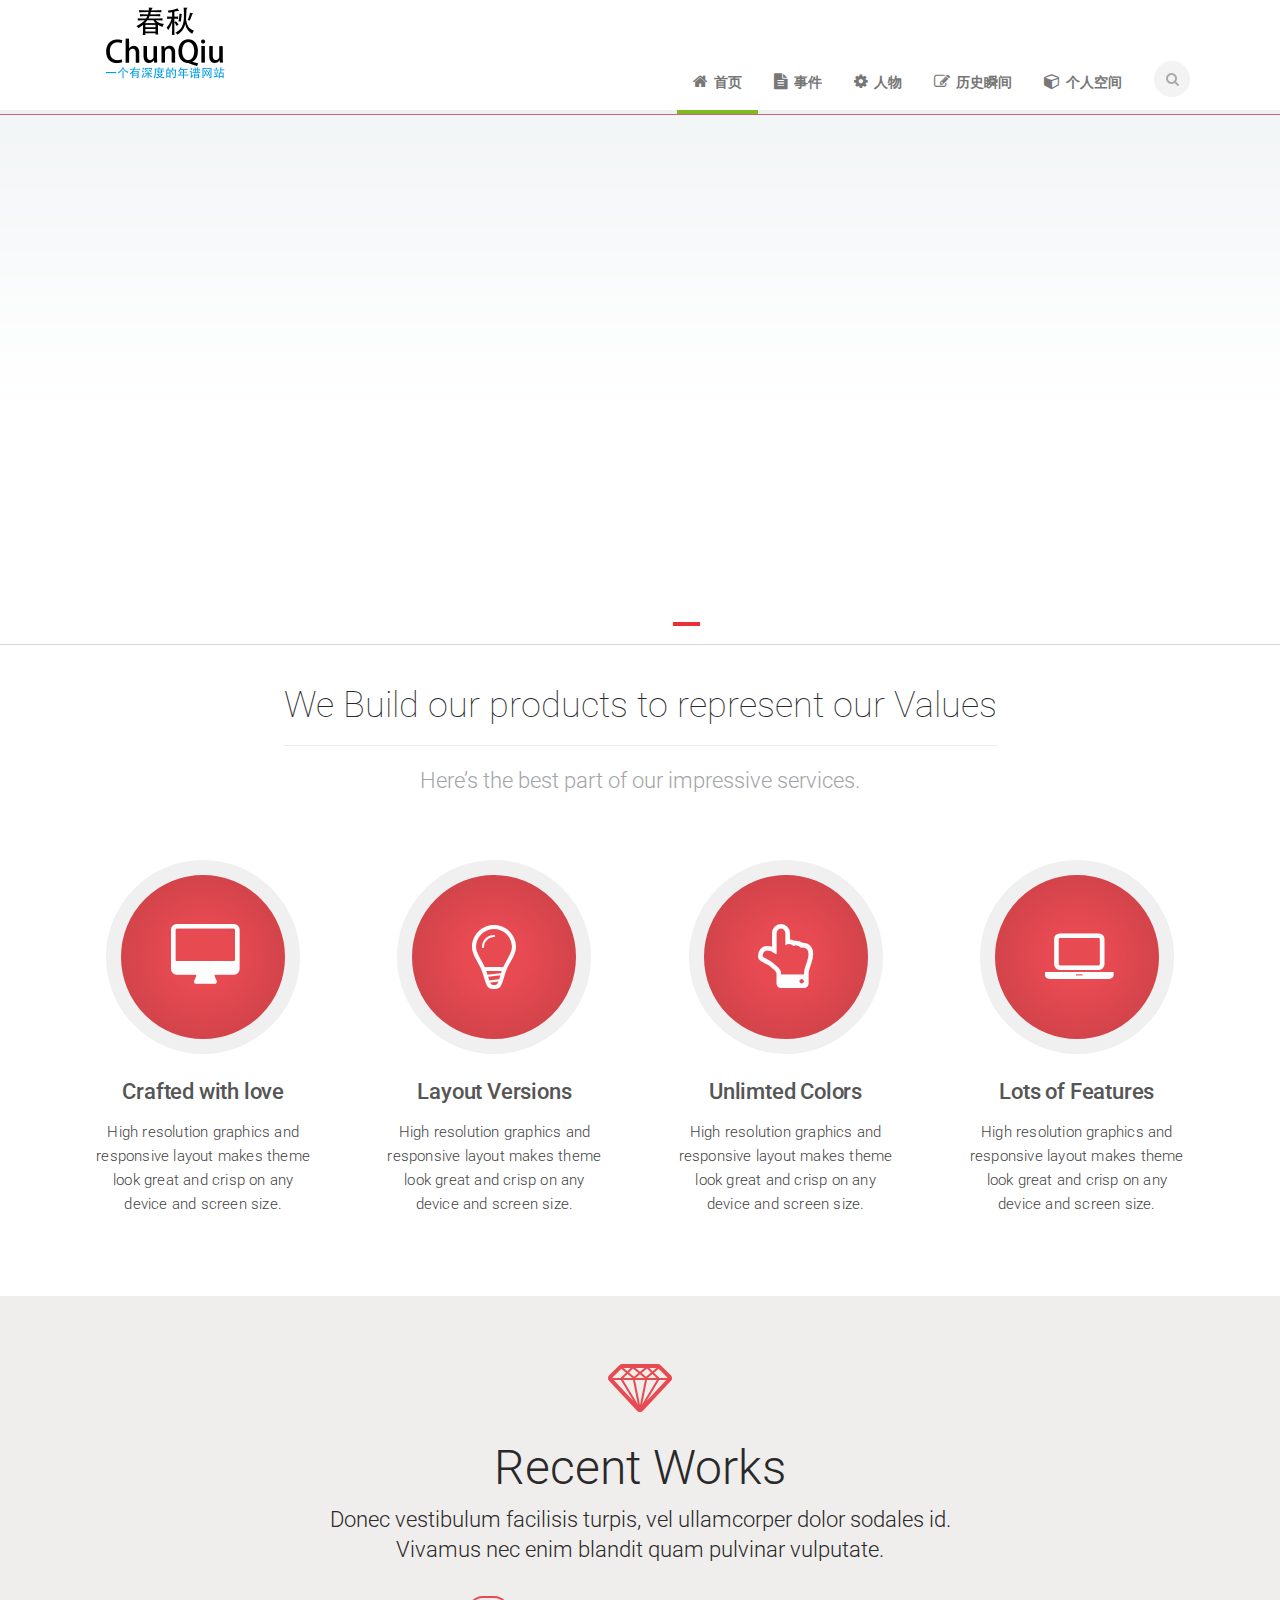
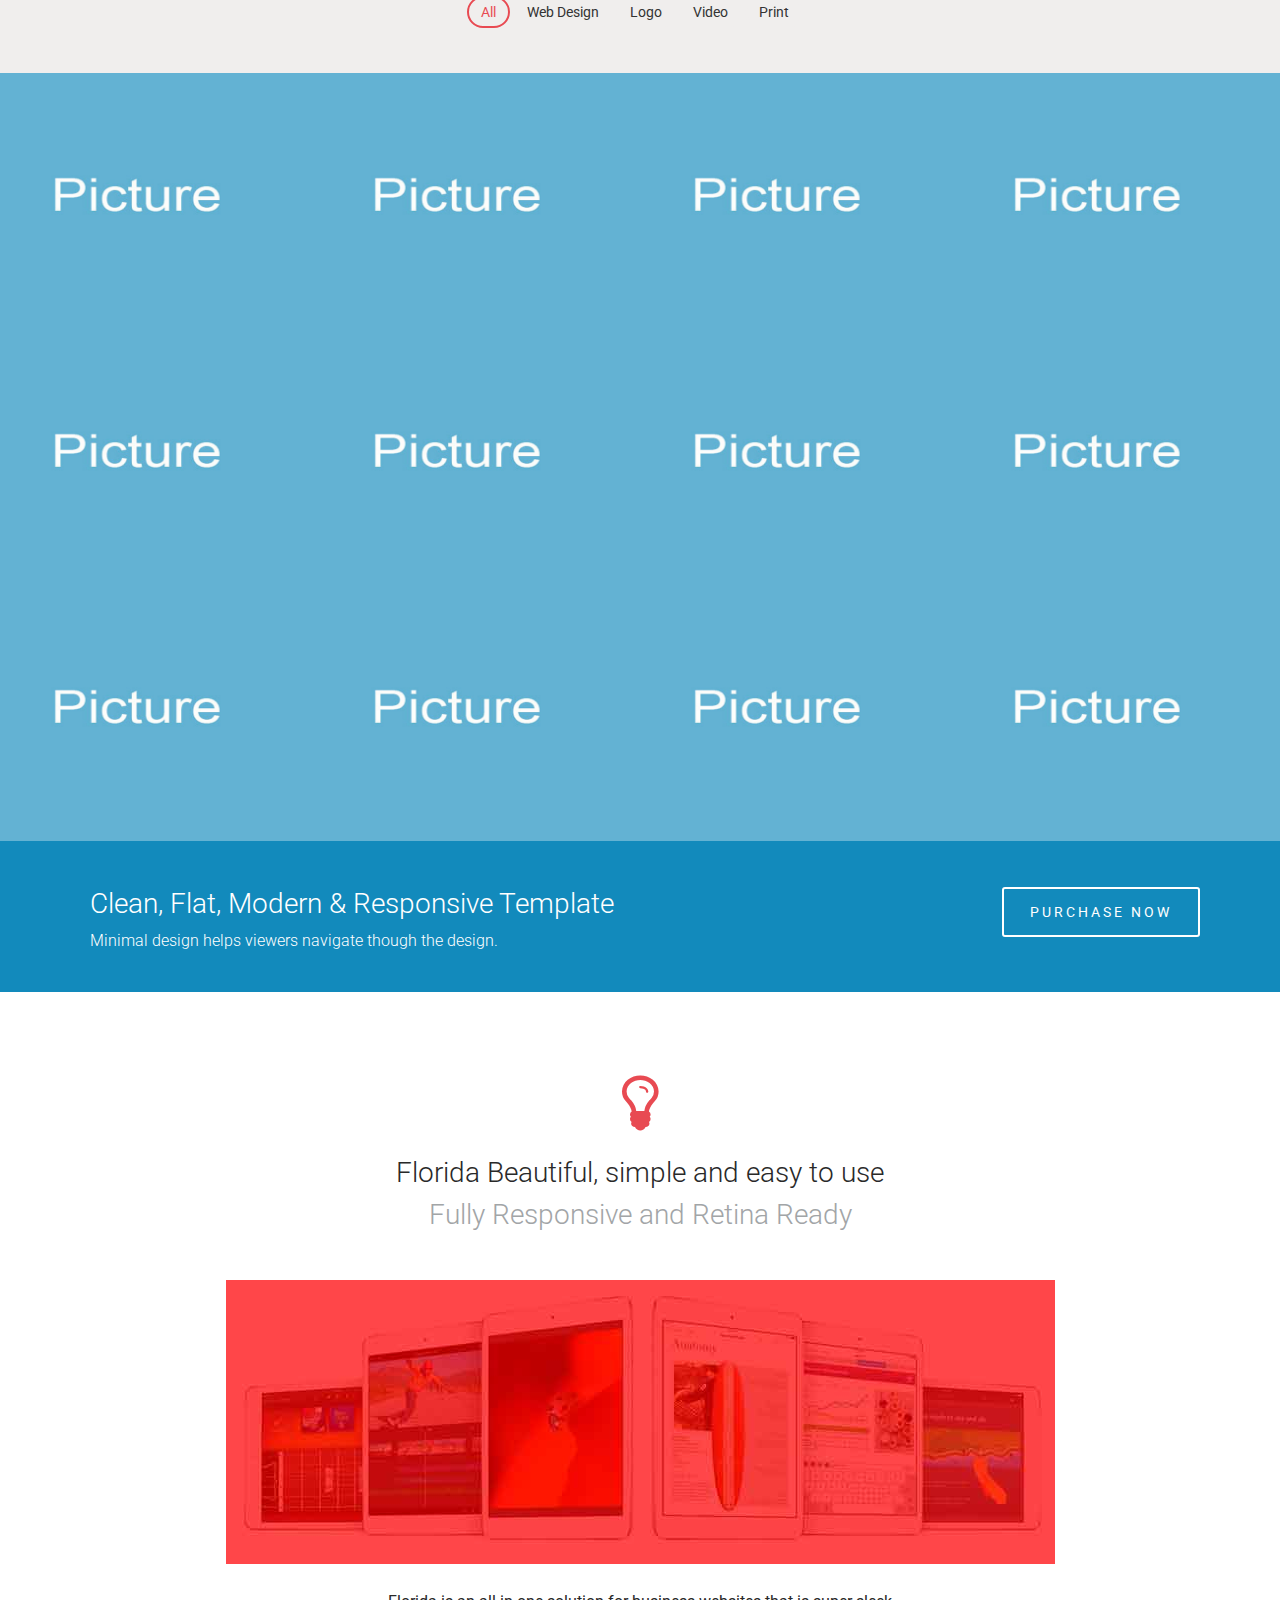
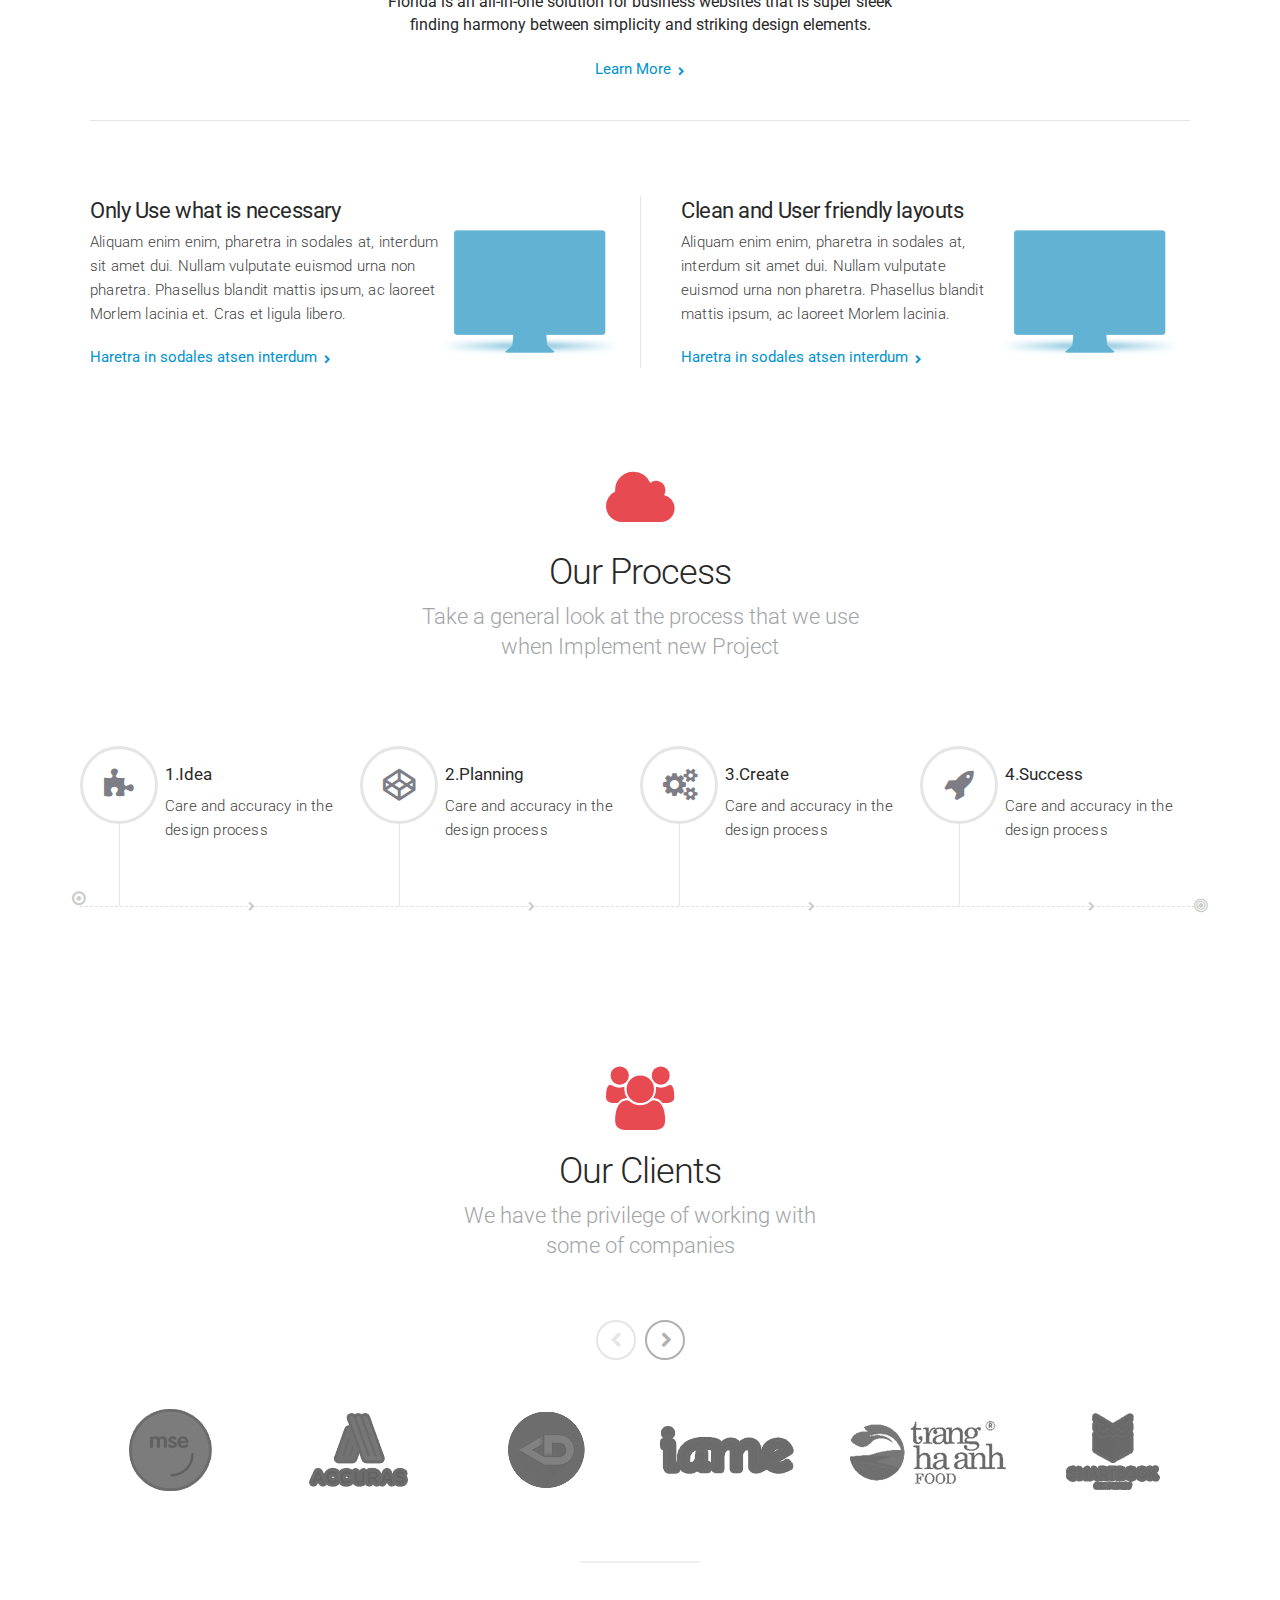
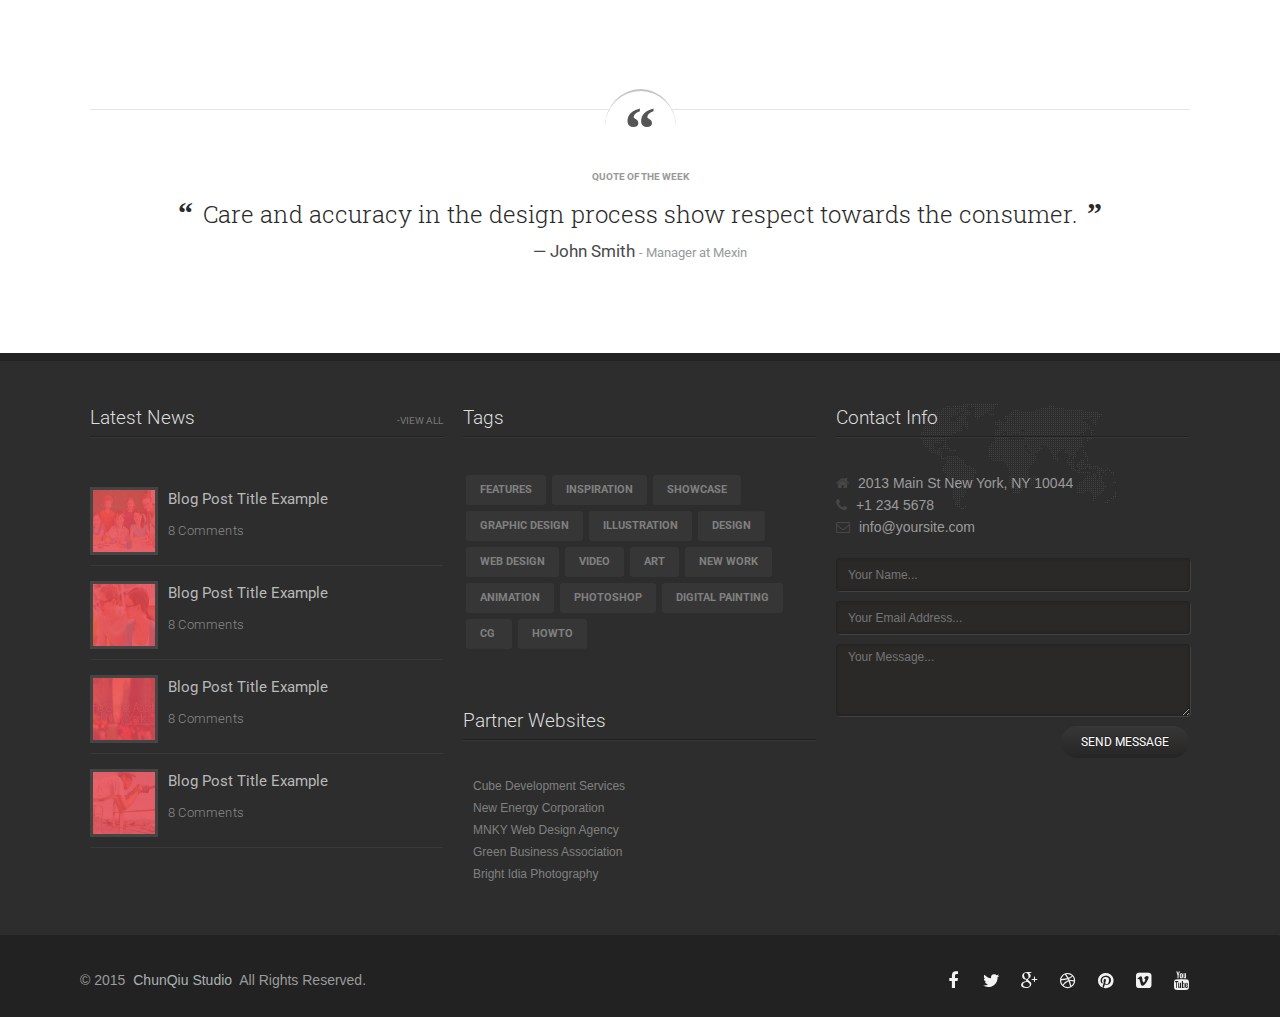
<file: index.html>
<!DOCTYPE html>
<!--[if (gte IE 9)|!(IE)]><!--><html lang="en"> <!--<![endif]-->
<head>

	<!-- Basic Page Needs
  ================================================== -->
	<meta charset="utf-8">
	<title>春秋</title>
	<meta name="description" content="">
	<meta name="author" content="">

	<!-- Mobile Specific Metas
  ================================================== -->
	<meta name="viewport" content="width=device-width, initial-scale=1, maximum-scale=1">

	<!-- CSS
  ================================================== -->
	<link rel="stylesheet" href="css/style.css" type="text/css"  media="all">
	<link href="http://fonts.googleapis.com/css?family=Roboto:100,300,400,500,700|Roboto+Slab:300,400" rel="stylesheet" type="text/css">


	<!-- JS
  ================================================== -->
   <script type="text/javascript" src="js/jquery.min.js" ></script>
	<!--[if lt IE 9]>
	<script src="js/modernizr.custom.11889.js" type="text/javascript"></script>
	<![endif]-->
	<!-- HTML5 Shiv events (end)-->
   	
	
	
	<!-- Favicons
  ================================================== -->
	<link rel="shortcut icon" href="images/favicon.ico">

    </head>
<body>

	<!-- Primary Page Layout
	================================================== -->

		<div id="wrap" class="colorskin-0">
		<div id="sticker">
				<header id="header">
			
			<div  class="container">
				<div class="four columns">
				<div class="logo"><a href="index.html"><img src="images/logo.png" width="150" id="img-logo" alt="logo"></a></div>
				</div>

<!-- Navigation starts
  ================================================== -->
<nav id="nav-wrap" class="nav-wrap1 twelve columns">
	<div id="search-form">
					<form action="#" method="get">
						<input type="text" class="search-text-box" id="search-box">
					</form>
				</div>
        <ul id="nav">
          <li class="current"><a href="index.html"><i class="fa-home"></i>首页</a>
            <ul>
              <li class="current"><a href="index.html">Home 1 -  Index</a></li>
              <li><a href="home2.html">Home 2 - Classic</a></li>
              <li><a href="home3.html">Home 3 - Parallax</a></li>
			  <li><a href="home4.html">Home 4 - Video-bg</a></li>
              <li class="submenu"><a href="#">Headers</a>
                <ul>
                  <li><a href="topbar.html">Header + Topbar</a></li>
				  <li><a href="header2.html">Header 2</a></li>
                  <li><a href="header3.html">Header 3</a></li>
                  <li><a href="header4.html">Header 4</a></li>
                  <li><a href="header5.html">Header 5</a></li>
				  <li><a href="header6-menu-icon.html">Header 6 - Menu Icon</a></li>
				  <li><a href="header7.html">Header 7</a></li>
                </ul>
              </li>
            </ul>
          </li>
          <li><a  href="#"><i class="fa-file-text"></i>事件</a>
            <ul>
              <li><a href="services.html">Services</a></li>
              <li><a href="about.html">About us</a></li>
			  <li><a href="about-extended.html">About us - Extended</a></li>
			  <li><a href="about-me.html">About me</a></li>
			  <li><a href="process.html">Process</a></li>
              <li><a href="ourteam.html">Our team</a></li>
              <li><a href="sidebar-right.html">Right Side-Bar</a></li>
              <li><a href="sidebar-left.html">Left Side-Bar</a></li>
              <li><a href="faq.html">FAQ</a></li>
              <li><a href="contact.html">Contact</a></li>
              <li><a href="404.html">404 Not Found</a></li>
            </ul>
          </li>
          <li><a href="#"><i class="fa-gear"></i>人物</a>
            <ul>
              <li class="submenu"><a href="#">Shop</a>
                <ul>
                  <li><a href="shop.html">Shop 1</a></li>
                  <li><a href="shop2.html">Shop 2</a></li>
                  <li><a href="product-item.html">Product</a></li>
                </ul>
              </li>
			  <li><a href="elements.html">Elements</a></li>
              <li><a href="icon-boxes.html">Icons Boxes</a></li>
			  <li><a href="icons.html">Icons</a></li>
              <li><a href="pricing.html">Pricing Tables</a></li>
			  <li><a href="gallery.html">Image Gallery</a></li>
              <li><a href="columns.html">Columns</a></li>
              <li><a href="timeline1.html">Timeline</a></li>
              <li><a href="left-nav-page.html">Left Navigation</a></li>
              <li class="submenu"><a href="#">Sub Menu</a>
                <ul>
                  <li><a href="#">Menu Item 01</a></li>
                  <li><a href="#">Menu Item 02</a></li>
                  <li><a href="#">Menu Item 03</a></li>
                </ul>
              </li>
            </ul>
          </li>
          <li><a  href="Timeline1.html"><i class="fa-edit"></i>历史瞬间</a>
            <ul>
              <li><a href="blog.html">Blog 1</a></li>
              <li><a href="blog-leftsidebar.html">Blog 1 - Left Sidebar</a></li>
              <li><a href="blog2.html">Blog 2</a></li>
              <li><a href="blog2-leftsidebar.html">Blog 2 - Left Sidebar</a></li>
              <li><a href="blog-bothsidebar.html">Blog - Both Sidebar</a></li>
              <li><a href="timeline1.html">Blog - Timeline</a></li>
              <li><a href="blog-single.html">Blog - Single Post</a></li>
            </ul>
          </li>
		  <li><a  href="blog.html"><i class="fa-cube"></i>个人空间</a>
					<ul class="mega">
					<div class="one_third">
						<h4 class="subtitle">Contact Form</h4>
						<form action="#" method="post" class="frmContact">
						<input name="txtName" type="text" class="txbx" value="Name" />
						<input name="txtEmail" type="text" class="txbx" value="Email" />
						<input name="txtSubject" type="text" class="txbx" value="Subject" />
						<textarea name="txtText" class="txbx era" ></textarea>
						<button name="" type="button" class="sendbtn btnSend" >Send Message</button>
	
						</form>	</div>
					<div class="one_third">
						<h4 class="subtitle">Image and Text</h4>
						<img src="images/hpic1.jpg" alt=""><br>
						<h6><strong>Phasellus bibendum</strong></h6>
						<p>In non porttitor tortor. Donec vel egestas Morlem adipiscing mauris ultricies.</p>
						</div>
					<div class="one_third">
						<h4 class="subtitle">Icon Links</h4>
						<li><a href="#"><i class="fa-dashboard"></i> Proin porta molestie</a></li>
						<li><a href="#"><i class="fa-pencil"></i> Praesent adipiscing</a></li>
						<li><a href="#"><i class="fa-cube"></i> Faucibus euismod</a></li>
						<li><a href="#"><i class="fa-desktop"></i> Integer nec ligula</a></li>
						<li><a href="#"><i class="fa-laptop"></i> Adipiscing timeline</a></li>
						<li><a href="#"><i class="fa-globe"></i> Bliquam erat Post</a></li>
						</div>
					</ul>
					</li>
        </ul>
      </nav>
      <!-- /nav-wrap -->

<!-- Navigation ends
  ================================================== -->
</div>
<div id="search-form2">
					<form action="#" method="get">
						<input type="text" class="search-text-box2">
					</form>
				</div>
</header>
</div>
<!-- end-header -->
<section id="hero" class="tbg1">
    <div id="layerslider-container-fw">
      <div id="layerslider" style="width: 100%; height: 530px; margin: 0px auto; ">
    
        <div class="ls-layer" style="slidedirection: top; slidedelay: 6000; durationin: 1500; durationout: 1500; delayout: 500;">
    
     <img src="images/slide-pics/slide1-bg.jpg" class="ls-bg" alt="">

          <h1 class="ls-s3" style="position: absolute; top:144px; left: 50%; slidedirection : right; slideoutdirection : left; durationin : 3000; durationout : 750; easingin : easeInOutQuint; easingout : easeInBack; delayin : 400;">Vivid Vision</h1>
			
          <h5 class="ls-s3 l1-s1" style="position: absolute; top:240px; left: 50%; slidedirection : bottom; slideoutdirection : left; durationin : 3000; durationout : 750; easingin : easeInOutQuint; easingout : easeInBack; delayin : 500;">Florida Template</h5>
		  <h3 class="ls-s3 l1-s1" style="position: absolute; top:270px; color:#fff; left: 50%; slidedirection : bottom; slideoutdirection : left; durationin : 3000; durationout : 750; easingin : easeInOutQuint; easingout : easeInBack; delayin : 500;">The Power Of Design</h3>
		  
		  
          <a class="button green ls-s8" href="#" style="position: absolute; top:336px; left: 50%; slidedirection : bottom; slideoutdirection : bottom; durationin : 3000; durationout : 750; easingin : easeInOutQuint; easingout : easeInOutQuint; delayin : 600;">Purchase Now</a>
		  
       </div>
       
        <div class="ls-layer" style="slidedirection: right; slidedelay: 5000; durationin: 1500; durationout: 1500;">
    
     <img src="images/slide-pics/slide2-bg.jpg" class="ls-bg" alt=""> 
     
          <h1 class="ls-s3" style="position: absolute; color:#e53f51; top:150px; font-weight:bold; left: 50%; slidedirection : right; slideoutdirection : left; durationin : 3000; durationout : 750; easingin : easeInOutQuint; easingout : easeInBack; delayin : 400;">CREATIVE DESIGN</h1>
      
          <h4 class="ls-s3 l1-s1" style="position: absolute; top:266px; left: 50%; border-color:#253042; color:#253042; font-weight:400; slidedirection : bottom; slideoutdirection : left; durationin : 3000; durationout : 750; easingin : easeInOutQuint; easingout : easeInBack; delayin : 500;">Looks beautiful on smartphones and tablets</h4>
      
      
          <a class="button red ls-s8" href="#" style="position: absolute; top:370px; left: 50%; color:#253042; border-color:#253042; slidedirection : bottom; slideoutdirection : bottom; durationin : 3000; durationout : 750; easingin : easeInOutQuint; easingout : easeInOutQuint; delayin : 600;">Purchase Now</a>       </div>
       
       
        <div class="ls-layer" style="slidedirection: right; slideoutdirection : top; slidedelay: 5000; durationin: 1500; durationout: 1500; delayout: 500;"> 
    
     <img src="images/slide-pics/slide3-bg.jpg" class="ls-bg" alt="">
     

     
               <h1 class="ls-s3" style="position: absolute; top:140px; left: 700px; color:#fff; slidedirection : top; slideoutdirection : top; durationin : 3000; durationout : 750; easingin : easeInOutQuint; easingout : easeInBack; delayin : 600;">EASY TO USE</h1>
      
          <h4 class="ls-s3 l1-s1" style="position: absolute; top:256px; left: 700px; color:#fff; border-color:#fff; font-weight:400; slidedirection : bottom; slideoutdirection : bottom; durationin : 3000; durationout : 750; easingin : easeInOutQuint; easingout : easeInBack; delayin : 700;">Every element is cohesive and intentional</h4>
     
      <a class="button green ls-s8" href="#" style="position: absolute; top:354px; left: 700px; slidedirection : bottom; slideoutdirection : bottom; durationin : 3000; durationout : 750; easingin : easeInOutQuint; easingout : easeInOutQuint; delayin : 800;">Purchase Now</a>       </div>
       
       <div class="ls-layer" style="slidedirection: top; slideoutdirection : top; slidedelay: 5000; durationin: 1500; durationout: 1500; delayout: 500;"> 
    
     <img src="images/slide-pics/slide4-bg.jpg" class="ls-bg" alt="">
     

     
               <h1 class="ls-s3" style="position: absolute; top:140px; left: 30px; color:#000;  slidedirection : top; slideoutdirection : top; durationin : 3000; durationout : 750; easingin : easeInOutQuint; easingout : easeInBack; delayin : 500;">Unique DESIGN</h1>
      
          <h4 class="ls-s3 l1-s1" style="position: absolute; top:256px; left: 30px; color:#000; border-color:#000;  slidedirection : bottom; slideoutdirection : bottom; durationin : 3000; durationout : 750; easingin : easeInOutQuint; easingout : easeInBack; delayin : 600; ">Modern, Minimal, spacious and easy to read</h4>
     
      <a class="button pink ls-s8" href="#" style="position: absolute; top:364px; left: 30px; color:#000; border-color:#000; slidedirection : bottom; slideoutdirection : bottom; durationin : 3000; durationout : 750; easingin : easeInOutQuint; easingout : easeInOutQuint; delayin : 700;">Purchase Now</a>       </div>
      </div>
    </div>
  </section><!-- end-hero-->

<section class="container first-block aligncenter" >
<hr class="vertical-space2">
<h2 class="mex-title">We Build our products to represent our Values</h2>
<h4 class="slight">Here’s the best part of our impressive services.</h4>
<hr class="vertical-space3">

		<div class="one_fourth">
	      	<article class="icon-box1"><i class="fa-desktop"></i>
	        <h5>Crafted with love</h5>
	        <p>High resolution graphics and responsive layout makes theme look great and crisp on any device and screen size.</p>
      		</article>
    	</div>
	    <div class="one_fourth">
	    	<article class="icon-box1"><i class="li_bulb"></i>
	        	<h5>Layout Versions</h5>
	        	<p>High resolution graphics and responsive layout makes theme look great and crisp on any device and screen size.</p>
	    	</article>
	    </div>
   	    <div class="one_fourth">
      		<article class="icon-box1"><i class="fa-hand-o-up"></i>
        		<h5>Unlimted Colors</h5>
        		<p>High resolution graphics and responsive layout makes theme look great and crisp on any device and screen size.</p>
      		</article>
    	</div>
		<div class="one_fourth column-last">
	      	<article class="icon-box1"><i class="fa-laptop"></i>
	        <h5>Lots of Features</h5>
	        <p>High resolution graphics and responsive layout makes theme look great and crisp on any device and screen size.</p>
      		</article>
    	</div>
		<hr class="vertical-space1">
</section>
<section class="latest-works">   	
<hr class="vertical-space1">
<div class="icon-top-title aligncenter">
<i class="li_diamond"></i>
<hr class="vertical-space1">
<h1>Recent Works</h1>
<h4>Donec vestibulum facilisis turpis, vel ullamcorper dolor sodales id.<br>
Vivamus nec enim blandit quam pulvinar vulputate.</h4>
<br>

 <nav class="primary clearfix">
      <div class="portfolioFilters">
        <a href="#" class="selected" data-filter="*">All</a>
        <a class="" href="#" data-filter=".web">Web Design</a>
        <a class="" href="#" data-filter=".logg">Logo</a>
        <a class="" href="#" data-filter=".video">Video</a>
        <a class="" href="#" data-filter=".print">Print </a>
		</div>
    </nav>


</div>
<hr class="vertical-space2">

<div class="portfolio">

  <figure class="portfolio-item  video print ">
        <div class="img-item">  <img src="images/portfo/portx4.jpg" alt="" >
		<div class="zoomex2"><h6>Spoilt for choice<br><small>29 oct 2013</small></h6><a href="images/portfo/portx4.jpg" class="prettyPhoto zoomlink1" ><i class="fa-plus"></i></a><a href="portfolio-item.html" class="zoomlink2" ><i class="fa-arrow-right"></i></a></div></div>
      </figure>
      <!-- end-portfolio-item-->
         
  <figure class="portfolio-item  web logg ">
        <div class="img-item">  <img src="images/portfo/portx1.jpg" alt="" >
		<div class="zoomex2"><h6>Spoilt for choice<br><small>29 oct 2013</small></h6><a href="images/portfo/portx1.jpg" class="prettyPhoto zoomlink1" ><i class="fa-plus"></i></a><a href="portfolio-item.html" class="zoomlink2" ><i class="fa-arrow-right"></i></a></div></div>
      </figure>
      <!-- end-portfolio-item-->
	    <figure class="portfolio-item  web logg ">
        <div class="img-item">  <img src="images/portfo/portx2.jpg" alt="" >
		<div class="zoomex2"><h6>Spoilt for choice<br><small>29 oct 2013</small></h6><a href="images/portfo/portx2.jpg" class="prettyPhoto zoomlink1" ><i class="fa-plus"></i></a><a href="portfolio-item.html" class="zoomlink2" ><i class="fa-arrow-right"></i></a></div></div>
      </figure>
      <!-- end-portfolio-item-->
	    <figure class="portfolio-item  print video ">
        <div class="img-item">  <img src="images/portfo/portx3.jpg" alt="" >
		<div class="zoomex2"><h6>Spoilt for choice<br><small>29 oct 2013</small></h6><a href="images/portfo/portx3.jpg" class="prettyPhoto zoomlink1" ><i class="fa-plus"></i></a><a href="portfolio-item.html" class="zoomlink2" ><i class="fa-arrow-right"></i></a></div></div>
      </figure>
      <!-- end-portfolio-item-->
	    <figure class="portfolio-item  logg print ">
        <div class="img-item">  <img src="images/portfo/portx5.jpg" alt="" >
		<div class="zoomex2"><h6>Spoilt for choice<br><small>29 oct 2013</small></h6><a href="images/portfo/portx5.jpg" class="prettyPhoto zoomlink1" ><i class="fa-plus"></i></a><a href="portfolio-item.html" class="zoomlink2" ><i class="fa-arrow-right"></i></a></div></div>
      </figure>
      <!-- end-portfolio-item-->
	    <figure class="portfolio-item  video web ">
        <div class="img-item">  <img src="images/portfo/portx13.jpg" alt="" >
		<div class="zoomex2"><h6>Spoilt for choice<br><small>29 oct 2013</small></h6><a href="images/portfo/portx13.jpg" class="prettyPhoto zoomlink1" ><i class="fa-plus"></i></a><a href="portfolio-item.html" class="zoomlink2" ><i class="fa-arrow-right"></i></a></div></div>
      </figure>
      <!-- end-portfolio-item-->
	    <figure class="portfolio-item  logg print ">
        <div class="img-item">  <img src="images/portfo/portx7.jpg" alt="" >
		<div class="zoomex2"><h6>Spoilt for choice<br><small>29 oct 2013</small></h6><a href="images/portfo/portx7.jpg" class="prettyPhoto zoomlink1" ><i class="fa-plus"></i></a><a href="portfolio-item.html" class="zoomlink2" ><i class="fa-arrow-right"></i></a></div></div>
      </figure>
      <!-- end-portfolio-item-->
         
  <figure class="portfolio-item  web ">
        <div class="img-item">  <img src="images/portfo/portx8.jpg" alt="" >
		<div class="zoomex2"><h6>Spoilt for choice<br><small>29 oct 2013</small></h6><a href="images/portfo/portx8.jpg" class="prettyPhoto zoomlink1" ><i class="fa-plus"></i></a><a href="portfolio-item.html" class="zoomlink2" ><i class="fa-arrow-right"></i></a></div></div>
      </figure>
      <!-- end-portfolio-item-->
	    <figure class="portfolio-item logg ">
        <div class="img-item">  <img src="images/portfo/portx9.jpg" alt="" >
		<div class="zoomex2"><h6>Spoilt for choice<br><small>29 oct 2013</small></h6><a href="images/portfo/portx9.jpg" class="prettyPhoto zoomlink1" ><i class="fa-plus"></i></a><a href="portfolio-item.html" class="zoomlink2" ><i class="fa-arrow-right"></i></a></div></div>
      </figure>
      <!-- end-portfolio-item-->
	    <figure class="portfolio-item video ">
        <div class="img-item">  <img src="images/portfo/portx10.jpg" alt="" >
		<div class="zoomex2"><h6>Spoilt for choice<br><small>29 oct 2013</small></h6><a href="images/portfo/portx10.jpg" class="prettyPhoto zoomlink1" ><i class="fa-plus"></i></a><a href="portfolio-item.html" class="zoomlink2" ><i class="fa-arrow-right"></i></a></div></div>
      </figure>
      <!-- end-portfolio-item-->
	    <figure class="portfolio-item web ">
        <div class="img-item">  <img src="images/portfo/portx11.jpg" alt="" >
		<div class="zoomex2"><h6>Spoilt for choice<br><small>29 oct 2013</small></h6><a href="images/portfo/portx11.jpg" class="prettyPhoto zoomlink1" ><i class="fa-plus"></i></a><a href="portfolio-item.html" class="zoomlink2" ><i class="fa-arrow-right"></i></a></div></div>
      </figure>
      <!-- end-portfolio-item-->
	    <figure class="portfolio-item  video">
        <div class="img-item">  <img src="images/portfo/portx12.jpg" alt="" >
		<div class="zoomex2"><h6>Spoilt for choice<br><small>29 oct 2013</small></h6><a href="images/portfo/portx12.jpg" class="prettyPhoto zoomlink1" ><i class="fa-plus"></i></a><a href="portfolio-item.html" class="zoomlink2" ><i class="fa-arrow-right"></i></a></div></div>
      </figure>
      <!-- end-portfolio-item-->
    </div>	
	<script src="isotope/isotope.js"></script>
    <script src="isotope/isotope-custom.js"></script>
    <script src="js/jquery.prettyPhoto.js" ></script>
</section>
<section class="blox dark bluebox promoblox">
<div class="container">
<div class="twelve columns"> 
<h3>Clean, Flat, Modern & Responsive Template</h3>
<h6>Minimal design helps viewers navigate though the design.</h6>
</div>
<a class="button" href="#">Purchase now</a>
</div>
</section>
<section class="container">
<div class="icon-top-title aligncenter sixteen columns">
<hr class="vertical-space4">
<i class="fa-lightbulb-o"></i>
  <hr class="vertical-space1">

<h3>Florida Beautiful, simple and easy to use</h3>
<h3 class="slight">Fully Responsive and Retina Ready</h3>
<hr class="vertical-space2">
<img src="images/ipadpic01.jpg" alt="" >
<hr class="vertical-space1">
<h6><strong>Florida is an all-in-one solution for business websites that is super sleek <br>
finding harmony between simplicity and striking design elements.</strong></h6>
 <br>
 <a class="magicmore" href="#">Learn More</a>
  <hr class="vertical-space2">
</div>

    <hr>
	  <hr class="vertical-space2">
    <article class="eight columns">
      <div class="pad-r10">
        <h4><strong>Only Use what is necessary</strong></h4>
        <img src="images/promo-pic01.png" class="alignright" alt="">
        <p>Aliquam enim enim, pharetra in sodales at, interdum sit amet dui. Nullam vulputate euismod urna non pharetra. Phasellus blandit mattis ipsum, ac laoreet Morlem lacinia et. Cras et ligula libero. </p>
        <a href="#" class="magicmore">Haretra in sodales atsen interdum</a> </div>
    </article>
    <article class="eight columns alpha omega">
      <div class="brdr-l1 pad-l40">
        <h4><strong>Clean and User friendly layouts</strong></h4>
        <img src="images/promo-pic02.png" class="alignright" alt="">
        <p>Aliquam enim enim, pharetra in sodales at, interdum sit amet dui. Nullam vulputate euismod urna non pharetra. Phasellus blandit mattis ipsum, ac laoreet Morlem lacinia.</p>
        <a href="#" class="magicmore">Haretra in sodales atsen interdum</a> </div>
    </article>
	<!-- /end-two columns -->
    <hr class="vertical-space3">
</section>
<section class="our-process-wrap container">
	<div class="icon-top-title aligncenter">
<hr class="vertical-space2">
<i class="fa-cloud"></i>
  <hr class="vertical-space1">

<h2>Our Process</h2>
<h4 class="slight">Take a general look at the process that we use<br>
 when Implement new Project</h4>
<hr class="vertical-space4">
</div>
<div class="our-process proc4level">
<div class="our-process-item">
<i class="fa-puzzle-piece"></i>
<div class="our-process-content">
<h5>1.Idea</h5>
<p>Care and accuracy in the design process</p>
</div>
</div>

<div class="our-process-item">
<i class="fa-codepen"></i>
<div class="our-process-content">
<h5>2.Planning</h5>
<p>Care and accuracy in the design process </p>
</div>
</div>

<div class="our-process-item">
<i class="fa-cogs"></i>
<div class="our-process-content">
<h5>3.Create</h5>
<p>Care and accuracy in the design process</p>
</div>
</div>

<div class="our-process-item">
<i class="fa-rocket"></i>
<div class="our-process-content">
<h5>4.Success</h5>
<p>Care and accuracy in the design process</p>
</div>
</div>
</div>

</section>

<section class="container">
<hr class="vertical-space4">
	<div class="icon-top-title aligncenter">
<hr class="vertical-space2">
<i class="fa-group"></i>
  <hr class="vertical-space1">

<h2>Our Clients</h2>
<h4 class="slight">We have the privilege of working with<br>
 some of companies</h4>
		<div class="sixteen columns our-clients-wrap">
		
	          <ul id="our-clients" class="our-clients">
	            <li><img src="images/clients/our-client1.png" alt=""></li>
	            <li><img src="images/clients/our-client2.png" alt=""></li>
	            <li><img src="images/clients/our-client3.png" alt=""></li>
	            <li><img src="images/clients/our-client4.png" alt=""></li>
	            <li><img src="images/clients/our-client5.png" alt=""></li>
	            <li><img src="images/clients/our-client6.png" alt=""></li>
	            <li><img src="images/clients/our-client4.png" alt=""></li>
	            <li><img src="images/clients/our-client3.png" alt=""></li>
	            <li><img src="images/clients/our-client1.png" alt=""></li>
	            <li><img src="images/clients/our-client5.png" alt=""></li>
	            <li><img src="images/clients/our-client2.png" alt=""></li>
	            <li><img src="images/clients/our-client6.png" alt=""></li>
	          </ul>
	    </div>  
<hr class="vertical-space4">
</div>
    <hr class="vertical-space4">
	<div class="qot-week">
	<div class="qot-pic"></div>
	<h6 class="qot-title">Quote of the week</h6>
	<blockquote><h3>Care and accuracy in the design process show respect towards the consumer.</h3>
	<cite title="">John Smith <small> - Manager at Mexin</small></cite></blockquote>

	</div>
    <hr class="vertical-space3">
	</section>
	
<footer id="footer">
    <section class="container footer-in">
	      <div class="one-third column">
        		<h5 class="subtitle">Latest News<span><a href="">-VIEW ALL</a></span></h5>        		
        		<div class="side-list">
					<ul>
					  <li>
					  <a href="#"><img src="images/blog-line1.jpg" alt=""></a>
					  <h5><a href="#">Blog Post Title Example</a></h5>
					  <p>8 Comments</p>
					  </li>
					  <li>
					  <a href="#"><img src="images/blog-line2.jpg" alt=""></a>
					  <h5><a href="#">Blog Post Title Example</a></h5>
					  <p>8 Comments</p>
					  </li>
					  <li><a href="#"><img src="images/blog-line3.jpg" alt=""></a>
					  <h5><a href="#">Blog Post Title Example</a></h5>
					  <p>8 Comments</p>
					  </li>
					  <li><a href="#"><img src="images/blog-line4.jpg" alt=""></a>
					  <h5><a href="#">Blog Post Title Example</a></h5>
					  <p>8 Comments</p>
					  </li>
					</ul>
			  </div>
      </div>
      <!-- LATASET NEWS end- -->

      <div class="one-third column">
        <h5 class="subtitle">Tags</h5>
        <div class="tagcloud">
        	<a href="">Features</a><a href="">Inspiration</a><a href="">Showcase</a>
        	<a href="">Graphic Design</a><a href="">Illustration</a><a href="">Design</a>
        	<a href="">Web Design</a><a href="">Video</a><a href="">ART</a><a href="">New Work</a>
        	<a href="">Animation</a><a href="">Photoshop</a><a href="">Digital Painting</a>
        	<a href="">CG</a><a href="">Howto</a>
        </div>
		<br class="clear">
        <div class="partner-website">
	        <h5 class="subtitle">Partner Websites</h5>
	        <a href=""><i class="fa-arrow-right-17"></i>Cube Development Services</a>
	        <a href=""><i class="fa-arrow-right-17"></i>New Energy Corporation</a>
	        <a href=""><i class="fa-arrow-right-17"></i>MNKY Web Design Agency</a>
	        <a href=""><i class="fa-arrow-right-17"></i>Green Business Association</a>
	        <a href=""><i class="fa-arrow-right-17"></i>Bright Idia Photography</a>
        </div>
      </div>
      <!-- TAG & Partner end -->
	  
	  <div class="one-third column contact-inf">
        <h5 class="subtitle">Contact Info</h5>
     	<span><i class="fa-home"></i> 2013 Main St New York, NY 10044</span>
     	<span><i class="fa-phone"></i> +1 234 5678</span>
     	<span><i class="fa-envelope-o"></i> info@yoursite.com</span>
     	<form class="frmContact" action="#">
		   <input type="text" name="txtName" id="txtName" value="" placeholder="Your Name..."/>
		   <input type="text" name="txtEmail" id="txtEmail" value="" placeholder="Your Email Address..."/>
		  <textarea name="txtText" id="txtText" placeholder="Your Message..."></textarea>
			<button type="button" class="btnSend">SEND MESSAGE</button>
			<div class="spanMessage"></div>
		</form>
      </div>
      <!-- Contact info end -->
    </section>
    <!-- end-footer-in -->
    <section class="footbot">
	<div class="container">
      <div class="footer-navi">© 2015 <a href="">ChunQiu Studio</a> All Rights Reserved.</div>
      <div class="socailfollow">
		        	<a href="#" class="facebook"><i class="fa-facebook"></i></a>
		        	<a href="#" class="twitter"><i class="fa-twitter"></i></a>
		        	<a href="#" class="google"><i class="fa-google-plus"></i></a>
		        	<a href="#" class="dribble"><i class="fa-dribbble"></i></a>
		        	<a href="#" class="pinterest"><i class="fa-pinterest"></i></a>
		        	<a href="#" class="vimeo"><i class="fa-vimeo-square"></i></a>
		        	<a href="#" class="youtube"><i class="fa-youtube"></i></a>
        </div>
	  </div>
	  <!-- footer-navigation /end -->
    </section>
    <!-- end-footbot -->
  </footer>
<!-- end-footer -->
<span id="scroll-top"><a class="scrollup"><i class="fa-chevron-up"></i></a></span>
</div><!-- end-wrap -->

<!-- End Document
================================================== -->
<script src="js/jquery.jcarousel.min.js"></script>
<script src="layerslider/jQuery/jquery-easing-1.3.js" type="text/javascript"></script>
<script src="layerslider/js/layerslider.kreaturamedia.jquery.js" type="text/javascript"></script>
<script type="text/javascript">
$(document).ready(function(){
$('#layerslider').layerSlider({
skinsPath : 'layerslider/skins/',
skin : 'florida',
navStartStop        : false,
thumbnailNavigation : 'hover',
hoverPrevNext : true,
responsive : true,
responsiveUnder : 1200,
thumbnailNavigation : false,
sublayerContainer : 1200
});
});		
</script>
<script type="text/javascript" src="js/doubletaptogo.js" ></script>
<script defer src="js/jquery.flexslider-min.js"></script>
<script src="js/bootstrap-alert.js"></script>
<script src="js/bootstrap-dropdown.js"></script>
<script src="js/bootstrap-tab.js"></script>
<script src="js/bootstrap-tooltip.js"></script>
<script type="text/javascript" src="js/florida-custom.js" ></script>
<script src="js/jquery.prettyPhoto.js" ></script>
<script type="text/javascript" src="js/jquery.sticky.js"></script>
<script type="text/javascript" src="js/jquery.easy-pie-chart.js"></script>

</body>
</html>
</file>
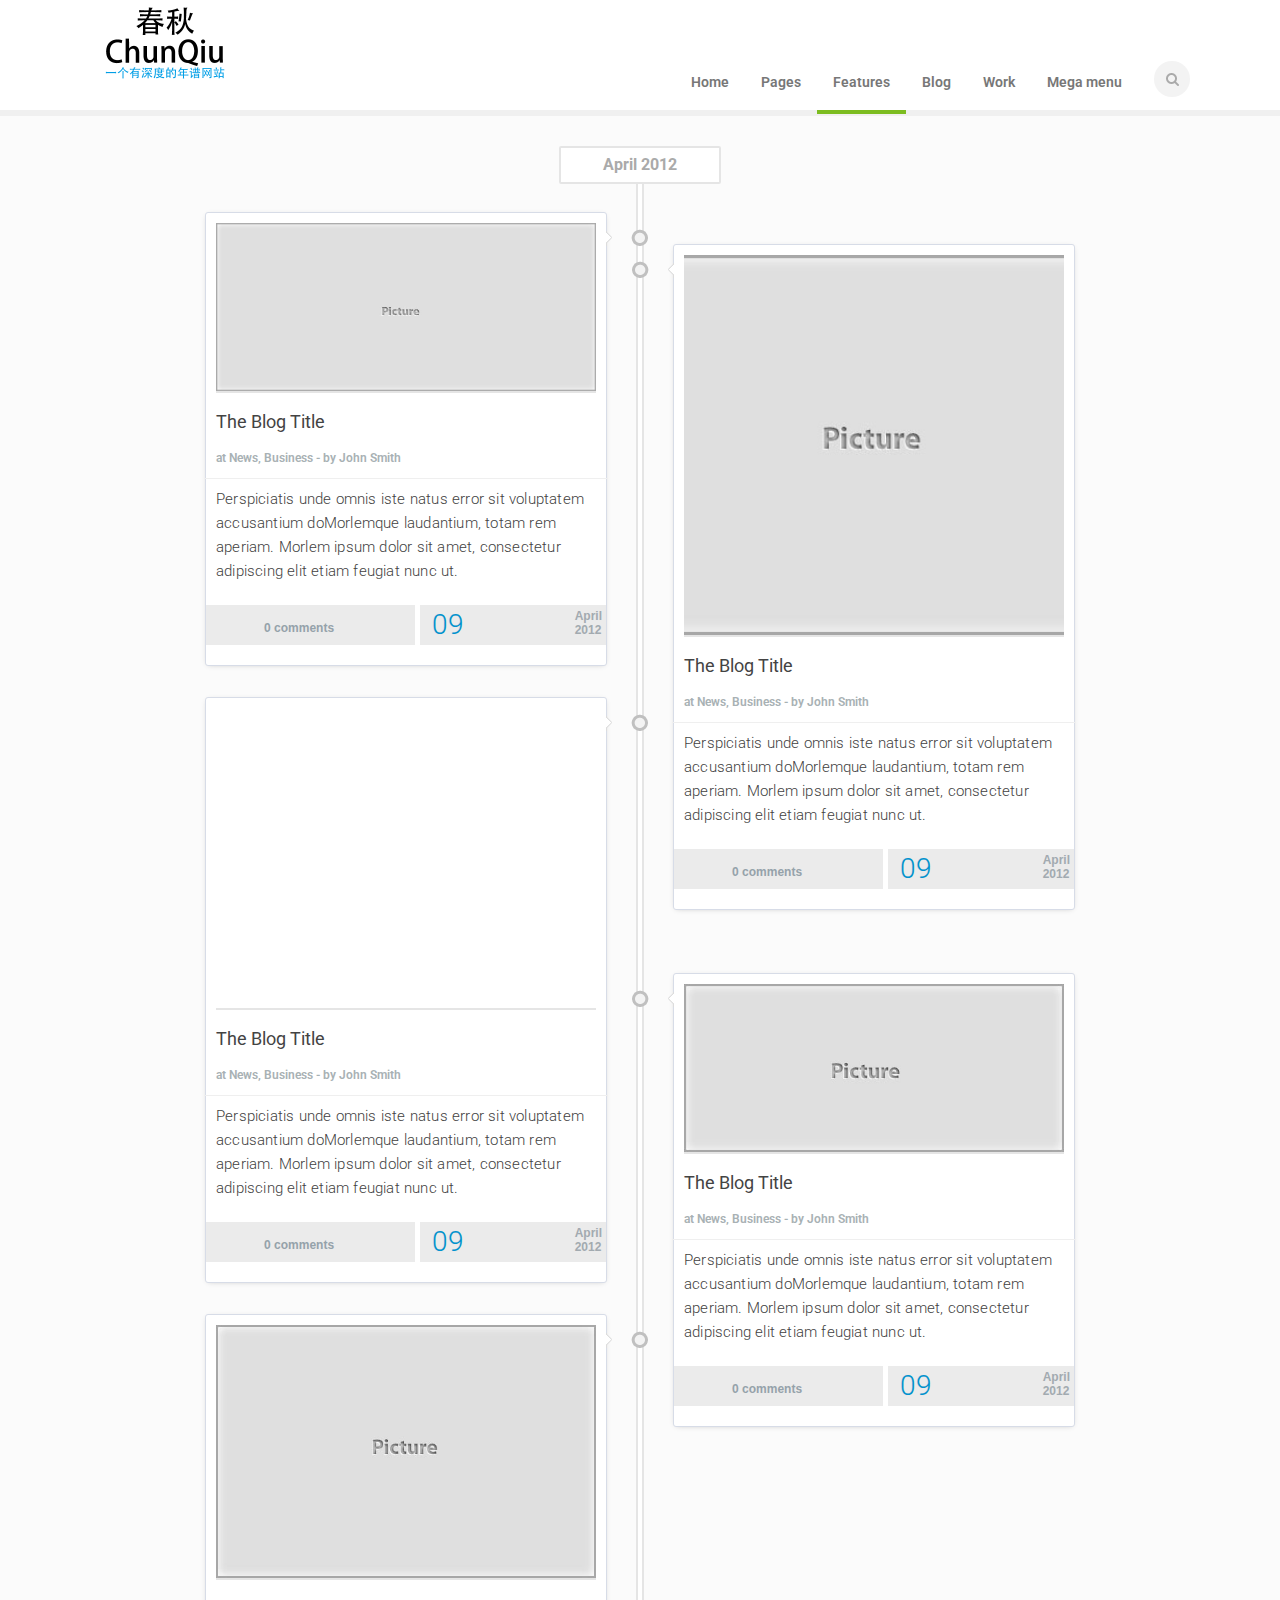
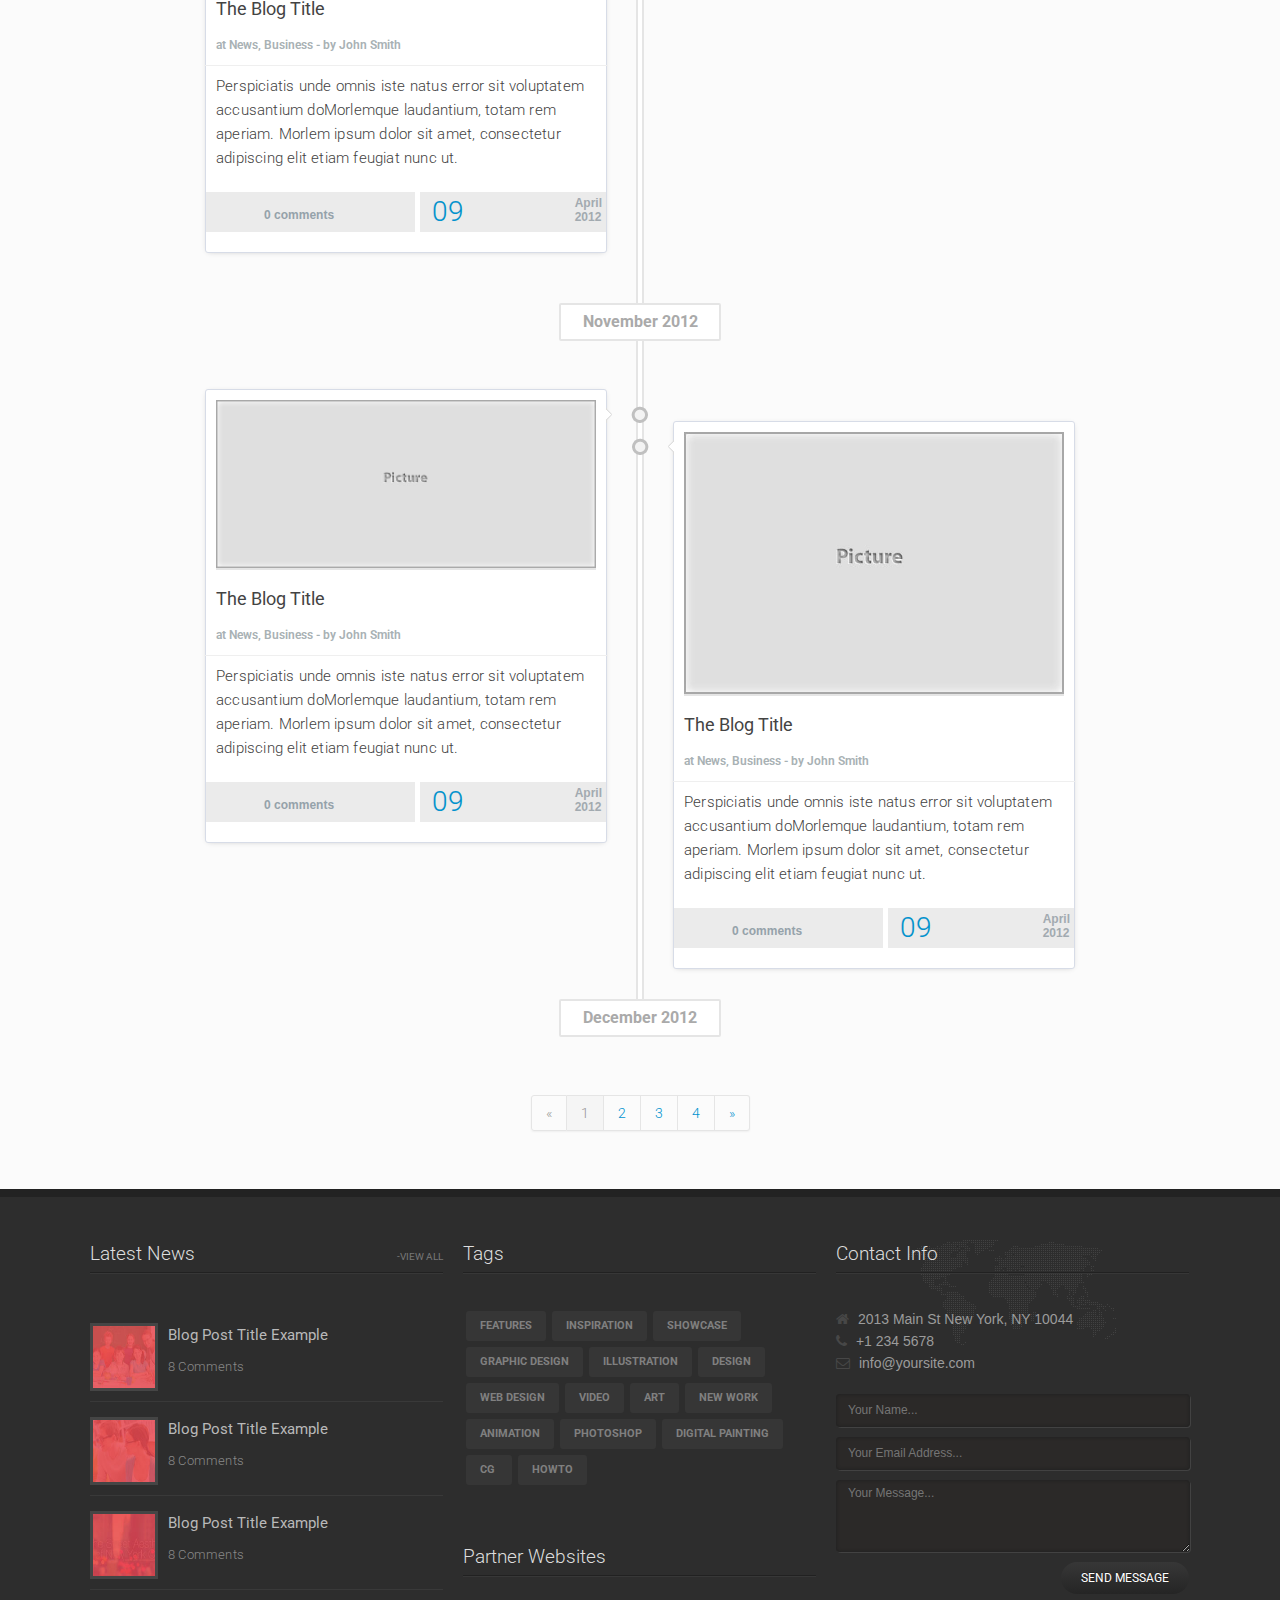
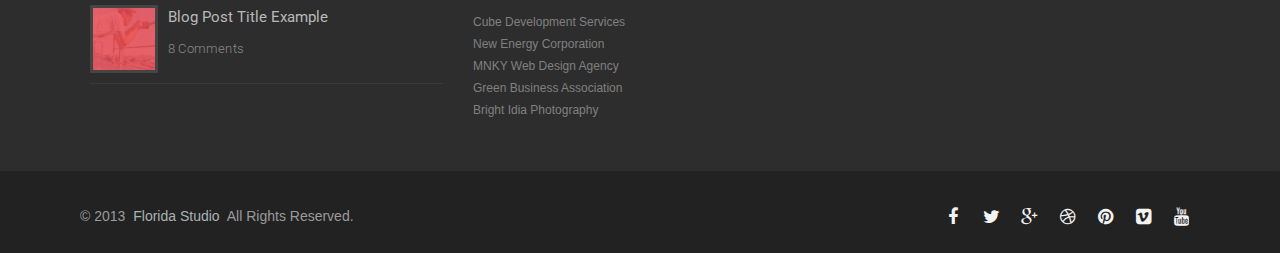
<file: timeline1.html>
<!DOCTYPE html>
<!--[if (gte IE 9)|!(IE)]><!--><html lang="en"> <!--<![endif]-->
<head>

	<!-- Basic Page Needs
  ================================================== -->
	<meta charset="utf-8">
	<title>Florida</title>
	<meta name="description" content="">
	<meta name="author" content="">

	<!-- Mobile Specific Metas
  ================================================== -->
	<meta name="viewport" content="width=device-width, initial-scale=1, maximum-scale=1">

	<!-- CSS
  ================================================== -->
	<link rel="stylesheet" href="css/style.css" type="text/css"  media="all">
	<link href="http://fonts.googleapis.com/css?family=Roboto:100,300,400,500,700|Roboto+Slab:300,400" rel="stylesheet" type="text/css">


	<!-- JS
  ================================================== -->
   <script type="text/javascript" src="js/jquery.min.js" ></script>
	<!--[if lt IE 9]>
	<script src="js/modernizr.custom.11889.js" type="text/javascript"></script>
	<![endif]-->
	<!-- HTML5 Shiv events (end)-->
      	
	
	
	<!-- Favicons
  ================================================== -->
	<link rel="shortcut icon" href="images/favicon.ico">

    </head>
<body>

	<!-- Primary Page Layout
	================================================== -->

		<div id="wrap" class="colorskin-0">
		<div id="sticker">
				<header id="header">
			
			<div  class="container">
				<div class="four columns">
				<div class="logo"><a href="index.html"><img src="images/logo.png" width="150" id="img-logo" alt="logo"></a></div>
				</div>

<!-- Navigation starts
  ================================================== -->
<nav id="nav-wrap" class="nav-wrap1 twelve columns">
	<div id="search-form">
					<form action="#" method="get">
						<input type="text" class="search-text-box" id="search-box">
					</form>
				</div>
        <ul id="nav">
          <li><a href="index.html">Home</a>
            <ul>
              <li><a href="index.html">Home 1 -  Index</a></li>
              <li><a href="home2.html">Home 2 - Classic</a></li>
              <li><a href="home3.html">Home 3 - Parallax</a></li>
			  <li><a href="home4.html">Home 4 - Video-bg</a></li>
              <li class="submenu"><a href="#">Headers</a>
                <ul>
                  <li><a href="topbar.html">Header + Topbar</a></li>
				  <li><a href="header2.html">Header 2</a></li>
                  <li><a href="header3.html">Header 3</a></li>
                  <li><a href="header4.html">Header 4</a></li>
                  <li><a href="header5.html">Header 5</a></li>
				  <li><a href="header6-menu-icon.html">Header 6 - Menu Icon</a></li>
				  <li><a href="header7.html">Header 7</a></li>
                </ul>
              </li>
            </ul>
          </li>
          <li><a  href="#">Pages</a>
            <ul>
              <li><a href="services.html">Services</a></li>
              <li><a href="about.html">About us</a></li>
			  <li><a href="about-extended.html">About us - Extended</a></li>
			  <li><a href="about-me.html">About me</a></li>
			  <li><a href="process.html">Process</a></li>
              <li><a href="ourteam.html">Our team</a></li>
              <li><a href="sidebar-right.html">Right Side-Bar</a></li>
              <li><a href="sidebar-left.html">Left Side-Bar</a></li>
              <li><a href="faq.html">FAQ</a></li>
              <li><a href="contact.html">Contact</a></li>
              <li><a href="404.html">404 Not Found</a></li>
            </ul>
          </li>
          <li class="current"><a href="#">Features</a>
            <ul>
              <li class="submenu"><a href="#">Shop</a>
                <ul>
                  <li><a href="shop.html">Shop 1</a></li>
                  <li><a href="shop2.html">Shop 2</a></li>
                  <li><a href="product-item.html">Product</a></li>
                </ul>
              </li>
			  <li><a href="elements.html">Elements</a></li>
              <li><a href="icon-boxes.html">Icons Boxes</a></li>
			  <li><a href="icons.html">Icons</a></li>
              <li><a href="pricing.html">Pricing Tables</a></li>
			  <li><a href="gallery.html">Image Gallery</a></li>
              <li><a href="columns.html">Columns</a></li>
              <li class="current"><a href="timeline1.html">Timeline</a></li>
              <li><a href="left-nav-page.html">Left Navigation</a></li>
              <li class="submenu"><a href="#">Sub Menu</a>
                <ul>
                  <li><a href="#">Menu Item 01</a></li>
                  <li><a href="#">Menu Item 02</a></li>
                  <li><a href="#">Menu Item 03</a></li>
                </ul>
              </li>
            </ul>
          </li>
          <li><a  href="blog.html">Blog</a>
            <ul>
              <li><a href="blog.html">Blog 1</a></li>
              <li><a href="blog-leftsidebar.html">Blog 1 - Left Sidebar</a></li>
              <li><a href="blog2.html">Blog 2</a></li>
              <li><a href="blog2-leftsidebar.html">Blog 2 - Left Sidebar</a></li>
              <li><a href="blog-bothsidebar.html">Blog - Both Sidebar</a></li>
              <li><a href="timeline1.html">Blog - Timeline</a></li>
              <li><a href="blog-single.html">Blog - Single Post</a></li>
            </ul>
          </li>
          <li><a href="portfolio.html">Work</a>
            <ul>
              <li><a href="portfolio.html">Portfolio</a></li>
              <li><a href="portfolio-pin.html">Portfolio Pinterest</a></li>
              <li><a href="timeline2.html">Portfolio Timeline</a></li>
              <li><a href="portfolio-item.html">Portfolio Item (Single)</a></li>
            </ul>
          </li>
		  <li><a  href="blog.html">Mega menu</a>
					<ul class="mega">
					<div class="one_third">
						<h4 class="subtitle">Contact Form</h4>
						<form action="#" method="post" class="frmContact">
						<input name="txtName" type="text" class="txbx" value="Name" />
						<input name="txtEmail" type="text" class="txbx" value="Email" />
						<input name="txtSubject" type="text" class="txbx" value="Subject" />
						<textarea name="txtText" class="txbx era" ></textarea>
						<button name="" type="button" class="sendbtn btnSend" >Send Message</button>
	
						</form>	</div>
					<div class="one_third">
						<h4 class="subtitle">Image and Text</h4>
						<img src="images/hpic1.jpg" alt=""><br>
						<h6><strong>Phasellus bibendum</strong></h6>
						<p>In non porttitor tortor. Donec vel egestas Morlem adipiscing mauris ultricies.</p>
						</div>
					<div class="one_third">
						<h4 class="subtitle">Icon Links</h4>
						<li><a href="#"><i class="fa-dashboard"></i> Proin porta molestie</a></li>
						<li><a href="#"><i class="fa-pencil"></i> Praesent adipiscing</a></li>
						<li><a href="#"><i class="fa-cube"></i> Faucibus euismod</a></li>
						<li><a href="#"><i class="fa-desktop"></i> Integer nec ligula</a></li>
						<li><a href="#"><i class="fa-laptop"></i> Adipiscing timeline</a></li>
						<li><a href="#"><i class="fa-globe"></i> Bliquam erat Post</a></li>
						</div>
					</ul>
					</li>
        </ul>
      </nav>
      <!-- /nav-wrap -->

<!-- Navigation ends
  ================================================== -->
</div>
<div id="search-form2">
					<form action="#" method="get">
						<input type="text" class="search-text-box2">
					</form>
				</div>
</header>
</div>
<!-- end-header -->
  <section id="main-timeline">
    <div class="container">
      <div id="tline-content">
        <div class="tline-topdate">April 2012</div>
        <article  class="tline-box"> <span class="tline-row-l"></span> <img src="images/blog-post-pic1.jpg" alt=""><br>
          <div class="tline-ecxt">
            <h4><a href="#">The Blog Title</a></h4>
            <h6 class="blog-author">at News, Business - by John Smith</h6>
          </div>
          <p> Perspiciatis unde omnis iste natus error sit voluptatem accusantium doMorlemque laudantium, totam rem aperiam. Morlem ipsum dolor sit amet, consectetur adipiscing elit etiam feugiat nunc ut. </p>
          <div class="blog-date-sp">
            <h3>09</h3>
            <span>April<br>
            2012</span></div>
          <div class="blog-com-sp"> 0 comments</div>
        </article>
        <article  class="tline-box rgtline"> <span class="tline-row-r"></span> <img src="images/blog-post-pic1-2.jpg" alt=""> <br>
          <div class="tline-ecxt">
            <h4><a href="#">The Blog Title</a></h4>
            <h6 class="blog-author">at News, Business - by John Smith</h6>
          </div>
          <p> Perspiciatis unde omnis iste natus error sit voluptatem accusantium doMorlemque laudantium, totam rem aperiam. Morlem ipsum dolor sit amet, consectetur adipiscing elit etiam feugiat nunc ut. </p>
          <div class="blog-date-sp">
            <h3>09</h3>
            <span>April<br>
            2012</span></div>
          <div class="blog-com-sp"> 0 comments</div>
        </article>
        <article  class="tline-box"> <span class="tline-row-l"></span>
          <iframe src="http://player.vimeo.com/video/27973852?title=0&amp;byline=0&amp;portrait=0&amp;api=1&amp;player_id=iframe334" width="400" height="300" frameborder="0"></iframe>
          <br>
          <div class="tline-ecxt">
            <h4><a href="#">The Blog Title</a></h4>
            <h6 class="blog-author">at News, Business - by John Smith</h6>
          </div>
          <p> Perspiciatis unde omnis iste natus error sit voluptatem accusantium doMorlemque laudantium, totam rem aperiam. Morlem ipsum dolor sit amet, consectetur adipiscing elit etiam feugiat nunc ut. </p>
          <div class="blog-date-sp">
            <h3>09</h3>
            <span>April<br>
            2012</span></div>
          <div class="blog-com-sp"> 0 comments</div>
        </article>
        <article  class="tline-box rgtline"> <span class="tline-row-r"></span> <img src="images/blog-post-pic4.jpg" alt=""><br>
          <div class="tline-ecxt">
            <h4><a href="#">The Blog Title</a></h4>
            <h6 class="blog-author">at News, Business - by John Smith</h6>
          </div>
          <p> Perspiciatis unde omnis iste natus error sit voluptatem accusantium doMorlemque laudantium, totam rem aperiam. Morlem ipsum dolor sit amet, consectetur adipiscing elit etiam feugiat nunc ut. </p>
          <div class="blog-date-sp">
            <h3>09</h3>
            <span>April<br>
            2012</span></div>
          <div class="blog-com-sp"> 0 comments</div>
        </article>
        <article  class="tline-box"> <span class="tline-row-l"></span> <img src="images/blog-post-pic5.jpg" alt=""><br>
          <div class="tline-ecxt">
            <h4><a href="#">The Blog Title</a></h4>
            <h6 class="blog-author">at News, Business - by John Smith</h6>
          </div>
          <p> Perspiciatis unde omnis iste natus error sit voluptatem accusantium doMorlemque laudantium, totam rem aperiam. Morlem ipsum dolor sit amet, consectetur adipiscing elit etiam feugiat nunc ut. </p>
          <div class="blog-date-sp">
            <h3>09</h3>
            <span>April<br>
            2012</span></div>
          <div class="blog-com-sp"> 0 comments</div>
        </article>
        <hr class="vertical-space2">
        <div class="tline-topdate">November 2012</div>
        <hr class="vertical-space1">
        <article  class="tline-box rgtline"> <span class="tline-row-r"></span> <img src="images/blog-post-pic6.jpg" alt=""><br>
          <div class="tline-ecxt">
            <h4><a href="#">The Blog Title</a></h4>
            <h6 class="blog-author">at News, Business - by John Smith</h6>
          </div>
          <p> Perspiciatis unde omnis iste natus error sit voluptatem accusantium doMorlemque laudantium, totam rem aperiam. Morlem ipsum dolor sit amet, consectetur adipiscing elit etiam feugiat nunc ut. </p>
          <div class="blog-date-sp">
            <h3>09</h3>
            <span>April<br>
            2012</span></div>
          <div class="blog-com-sp"> 0 comments</div>
        </article>
        <article  class="tline-box"> <span class="tline-row-l"></span> <img src="images/blog-post-pic2.jpg" alt=""><br>
          <div class="tline-ecxt">
            <h4><a href="#">The Blog Title</a></h4>
            <h6 class="blog-author">at News, Business - by John Smith</h6>
          </div>
          <p> Perspiciatis unde omnis iste natus error sit voluptatem accusantium doMorlemque laudantium, totam rem aperiam. Morlem ipsum dolor sit amet, consectetur adipiscing elit etiam feugiat nunc ut. </p>
          <div class="blog-date-sp">
            <h3>09</h3>
            <span>April<br>
            2012</span></div>
          <div class="blog-com-sp"> 0 comments</div>
        </article>
        <hr class="vertical-space1">
        <div class="tline-topdate enddte">December 2012</div>
      </div>
      <!-- end-pin-content -->
      <hr class="vertical-space2">
    </div>
    <section class="container aligncenter">
      <div class="pagination2">
        <ul>
          <li class="disabled"><a href="#">&laquo;</a></li>
          <li class="active"><a href="#">1</a></li>
          <li><a href="#">2</a></li>
          <li><a href="#">3</a></li>
          <li><a href="#">4</a></li>
          <li><a href="#">&raquo;</a></li>
        </ul>
      </div>
      <hr class="vertical-space2">
    </section>
    <!-- container -->
  </section>
  <!-- end-main-content-pin -->
	
	
<footer id="footer">
    <section class="container footer-in">
	      <div class="one-third column">
        		<h5 class="subtitle">Latest News<span><a href="">-VIEW ALL</a></span></h5>        		<div class="side-list">
					<ul>
					  <li>
					  <a href="#"><img src="images/blog-line1.jpg" alt=""></a>
					  <h5><a href="#">Blog Post Title Example</a></h5>
					  <p>8 Comments</p>
					  </li>
					  <li>
					  <a href="#"><img src="images/blog-line2.jpg" alt=""></a>
					  <h5><a href="#">Blog Post Title Example</a></h5>
					  <p>8 Comments</p>
					  </li>
					  <li><a href="#"><img src="images/blog-line3.jpg" alt=""></a>
					  <h5><a href="#">Blog Post Title Example</a></h5>
					  <p>8 Comments</p>
					  </li>
					  <li><a href="#"><img src="images/blog-line4.jpg" alt=""></a>
					  <h5><a href="#">Blog Post Title Example</a></h5>
					  <p>8 Comments</p>
					  </li>
					</ul>
			  </div>
      </div>
      <!-- LATASET NEWS end- -->

      <div class="one-third column">
        <h5 class="subtitle">Tags</h5>
        <div class="tagcloud">
        	<a href="">Features</a><a href="">Inspiration</a><a href="">Showcase</a>
        	<a href="">Graphic Design</a><a href="">Illustration</a><a href="">Design</a>
        	<a href="">Web Design</a><a href="">Video</a><a href="">ART</a><a href="">New Work</a>
        	<a href="">Animation</a><a href="">Photoshop</a><a href="">Digital Painting</a>
        	<a href="">CG</a><a href="">Howto</a>
        </div>
		<br class="clear">
        <div class="partner-website">
	        <h5 class="subtitle">Partner Websites</h5>
	        <a href=""><i class="fa-arrow-right-17"></i>Cube Development Services</a>
	        <a href=""><i class="fa-arrow-right-17"></i>New Energy Corporation</a>
	        <a href=""><i class="fa-arrow-right-17"></i>MNKY Web Design Agency</a>
	        <a href=""><i class="fa-arrow-right-17"></i>Green Business Association</a>
	        <a href=""><i class="fa-arrow-right-17"></i>Bright Idia Photography</a>
        </div>
      </div>
      <!-- TAG & Partner end -->
	  
	  <div class="one-third column contact-inf">
        <h5 class="subtitle">Contact Info</h5>
     	<span><i class="fa-home"></i> 2013 Main St New York, NY 10044</span>
     	<span><i class="fa-phone"></i> +1 234 5678</span>
     	<span><i class="fa-envelope-o"></i> info@yoursite.com</span>
     	<form class="frmContact" action="#">
		   <input type="text" name="txtName" id="txtName" value="" placeholder="Your Name..."/>
		   <input type="text" name="txtEmail" id="txtEmail" value="" placeholder="Your Email Address..."/>
		  <textarea name="txtText" id="txtText" placeholder="Your Message..."></textarea>
			<button type="button" class="btnSend">SEND MESSAGE</button>
			<div class="spanMessage"></div>
		</form>
      </div>
      <!-- Contact info end -->
	   </section>
    <!-- end-footer-in -->
    <section class="footbot">
	<div class="container">
      <div class="footer-navi">© 2013 <a href="">Florida Studio</a> All Rights Reserved.</div>
      <div class="socailfollow">
		        	<a href="#" class="facebook"><i class="fa-facebook"></i></a>
		        	<a href="#" class="twitter"><i class="fa-twitter"></i></a>
		        	<a href="#" class="google"><i class="fa-google-plus"></i></a>
		        	<a href="#" class="dribble"><i class="fa-dribbble"></i></a>
		        	<a href="#" class="pinterest"><i class="fa-pinterest"></i></a>
		        	<a href="#" class="vimeo"><i class="fa-vimeo-square"></i></a>
		        	<a href="#" class="youtube"><i class="fa-youtube"></i></a>
		        </div>
				</div>
	  <!-- footer-navigation /end -->
	  </section>
    <!-- end-footbot -->
  </footer>
<!-- end-footer -->
<span id="scroll-top"><a class="scrollup"><i class="fa-chevron-up"></i></a></span>
</div><!-- end-wrap -->

<!-- End Document
================================================== -->
<script src="js/jquery.jcarousel.min.js"></script>
<script type="text/javascript" src="js/doubletaptogo.js" ></script>
<script defer src="js/jquery.flexslider-min.js"></script>
<script src="js/bootstrap-alert.js"></script>
<script src="js/bootstrap-dropdown.js"></script>
<script src="js/bootstrap-tab.js"></script>
<script src="js/bootstrap-tooltip.js"></script>
<script type="text/javascript" src="js/florida-custom.js" ></script>
<script src="js/jquery.prettyPhoto.js" ></script>
<script type="text/javascript" src="js/jquery.sticky.js"></script>
<script type="text/javascript" src="js/jquery.easy-pie-chart.js"></script>
</body>
</html>
</file>
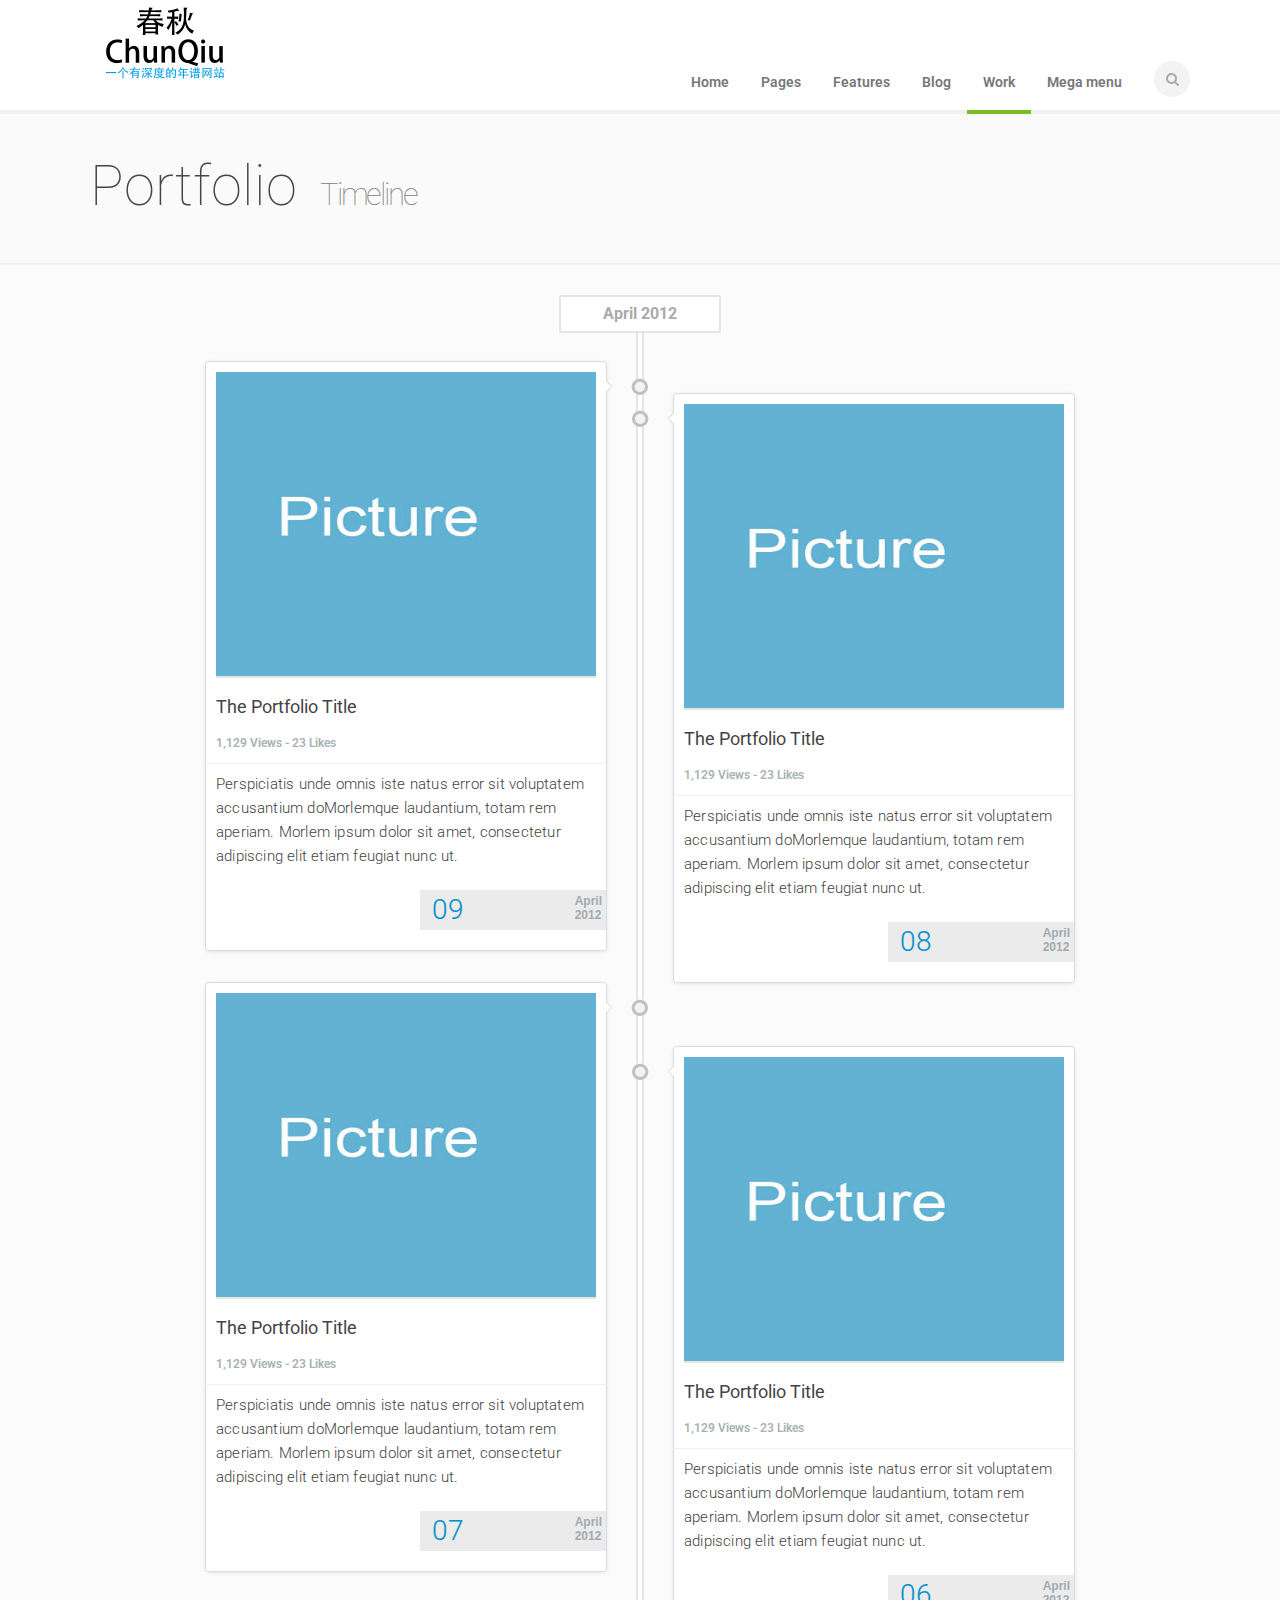
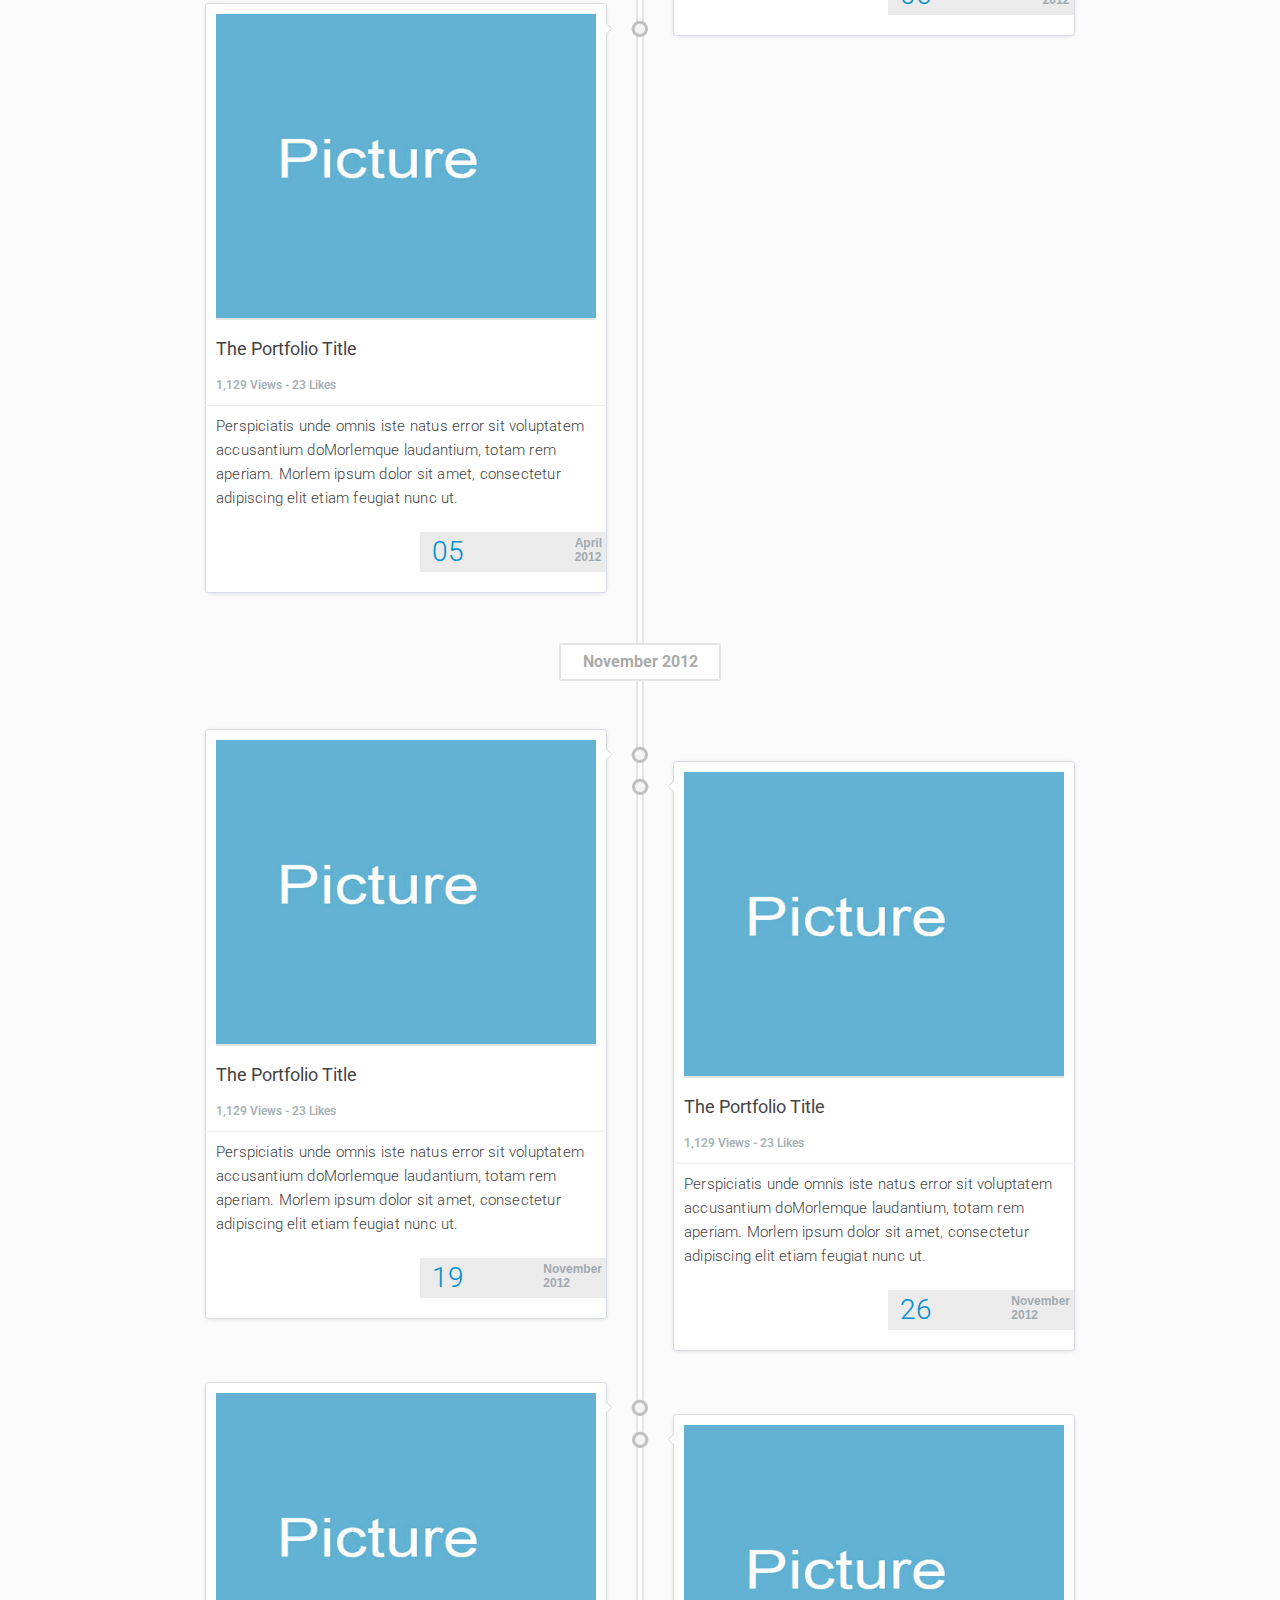
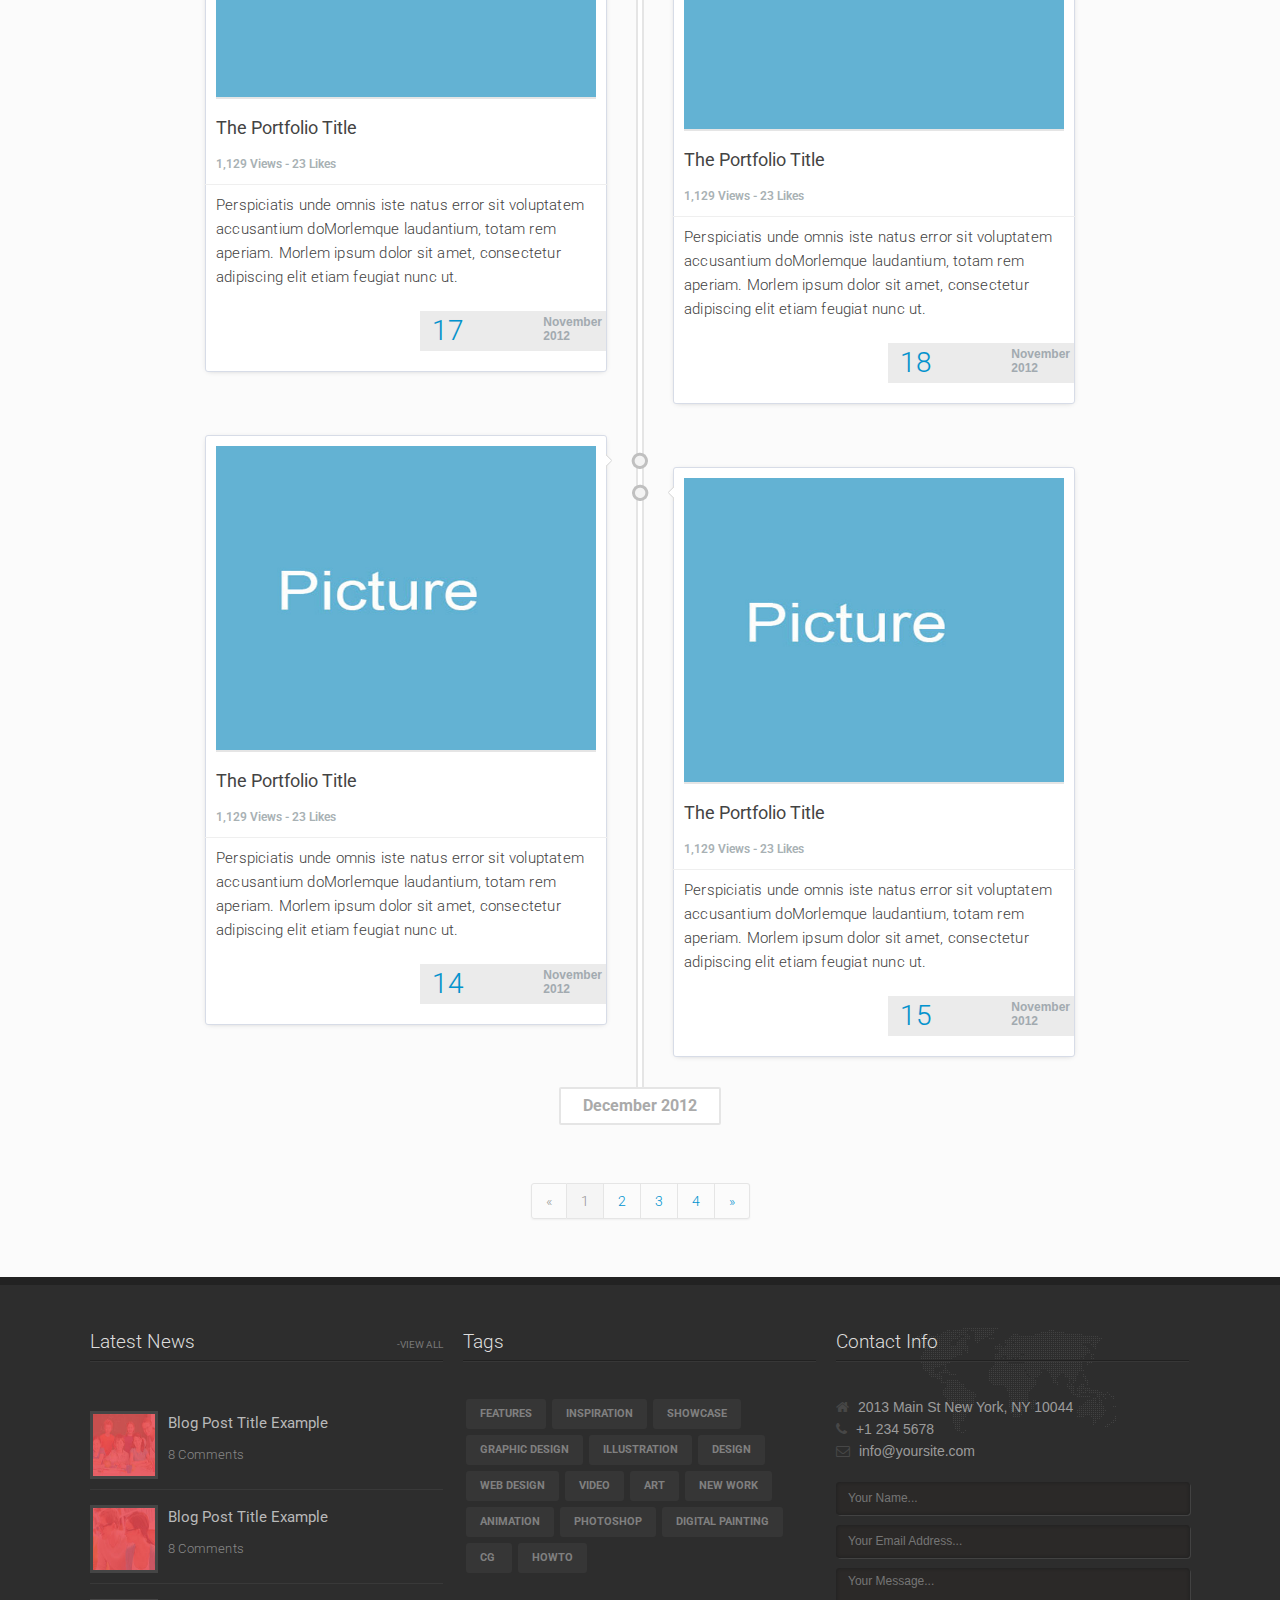
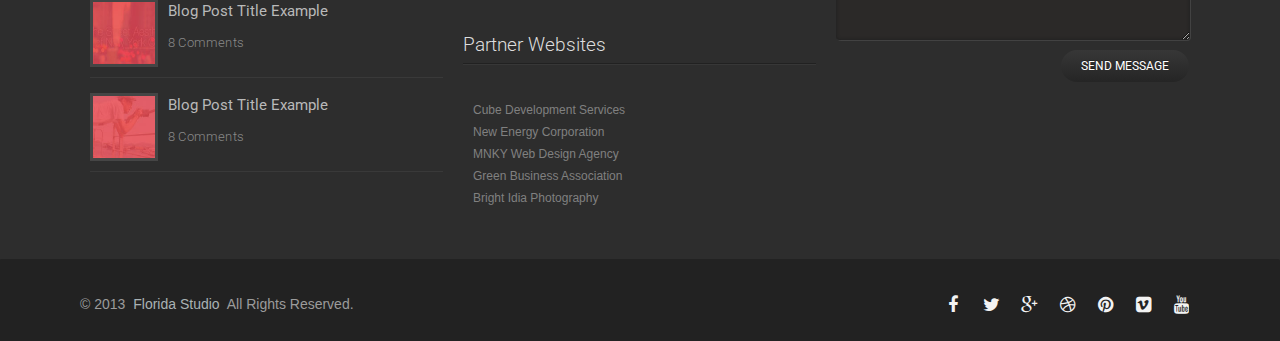
<file: timeline2.html>
<!DOCTYPE html>
<!--[if (gte IE 9)|!(IE)]><!--><html lang="en"> <!--<![endif]-->
<head>

	<!-- Basic Page Needs
  ================================================== -->
	<meta charset="utf-8">
	<title>Florida</title>
	<meta name="description" content="">
	<meta name="author" content="">

	<!-- Mobile Specific Metas
  ================================================== -->
	<meta name="viewport" content="width=device-width, initial-scale=1, maximum-scale=1">

	<!-- CSS
  ================================================== -->
	<link rel="stylesheet" href="css/style.css" type="text/css"  media="all">
	<link href="http://fonts.googleapis.com/css?family=Roboto:100,300,400,500,700|Roboto+Slab:300,400" rel="stylesheet" type="text/css">


	<!-- JS
  ================================================== -->
   <script type="text/javascript" src="js/jquery.min.js" ></script>
	<!--[if lt IE 9]>
	<script src="js/modernizr.custom.11889.js" type="text/javascript"></script>
	<![endif]-->
	<!-- HTML5 Shiv events (end)-->
      	
	
	
	<!-- Favicons
  ================================================== -->
	<link rel="shortcut icon" href="images/favicon.ico">

    </head>
<body>

	<!-- Primary Page Layout
	================================================== -->

		<div id="wrap" class="colorskin-0">
		<div id="sticker">
				<header id="header">
			
			<div  class="container">
				<div class="four columns">
				<div class="logo"><a href="index.html"><img src="images/logo.png" width="150" id="img-logo" alt="logo"></a></div>
				</div>

<!-- Navigation starts
  ================================================== -->
<nav id="nav-wrap" class="nav-wrap1 twelve columns">
	<div id="search-form">
					<form action="#" method="get">
						<input type="text" class="search-text-box" id="search-box">
					</form>
				</div>
        <ul id="nav">
          <li><a href="index.html">Home</a>
            <ul>
              <li><a href="index.html">Home 1 -  Index</a></li>
              <li><a href="home2.html">Home 2 - Classic</a></li>
              <li><a href="home3.html">Home 3 - Parallax</a></li>
			  <li><a href="home4.html">Home 4 - Video-bg</a></li>
              <li class="submenu"><a href="#">Headers</a>
                <ul>
                  <li><a href="topbar.html">Header + Topbar</a></li>
				  <li><a href="header2.html">Header 2</a></li>
                  <li><a href="header3.html">Header 3</a></li>
                  <li><a href="header4.html">Header 4</a></li>
                  <li><a href="header5.html">Header 5</a></li>
				  <li><a href="header6-menu-icon.html">Header 6 - Menu Icon</a></li>
				  <li><a href="header7.html">Header 7</a></li>
                </ul>
              </li>
            </ul>
          </li>
          <li><a  href="#">Pages</a>
            <ul>
              <li><a href="services.html">Services</a></li>
              <li><a href="about.html">About us</a></li>
			  <li><a href="about-extended.html">About us - Extended</a></li>
			  <li><a href="about-me.html">About me</a></li>
			  <li><a href="process.html">Process</a></li>
              <li><a href="ourteam.html">Our team</a></li>
              <li><a href="sidebar-right.html">Right Side-Bar</a></li>
              <li><a href="sidebar-left.html">Left Side-Bar</a></li>
              <li><a href="faq.html">FAQ</a></li>
              <li><a href="contact.html">Contact</a></li>
              <li><a href="404.html">404 Not Found</a></li>
            </ul>
          </li>
          <li><a href="#">Features</a>
            <ul>
              <li class="submenu"><a href="#">Shop</a>
                <ul>
                  <li><a href="shop.html">Shop 1</a></li>
                  <li><a href="shop2.html">Shop 2</a></li>
                  <li><a href="product-item.html">Product</a></li>
                </ul>
              </li>
			  <li><a href="elements.html">Elements</a></li>
              <li><a href="icon-boxes.html">Icons Boxes</a></li>
			  <li><a href="icons.html">Icons</a></li>
              <li><a href="pricing.html">Pricing Tables</a></li>
			  <li><a href="gallery.html">Image Gallery</a></li>
              <li><a href="columns.html">Columns</a></li>
              <li><a href="timeline1.html">Timeline</a></li>
              <li><a href="left-nav-page.html">Left Navigation</a></li>
              <li class="submenu"><a href="#">Sub Menu</a>
                <ul>
                  <li><a href="#">Menu Item 01</a></li>
                  <li><a href="#">Menu Item 02</a></li>
                  <li><a href="#">Menu Item 03</a></li>
                </ul>
              </li>
            </ul>
          </li>
          <li><a  href="blog.html">Blog</a>
            <ul>
              <li><a href="blog.html">Blog 1</a></li>
              <li><a href="blog-leftsidebar.html">Blog 1 - Left Sidebar</a></li>
              <li><a href="blog2.html">Blog 2</a></li>
              <li><a href="blog2-leftsidebar.html">Blog 2 - Left Sidebar</a></li>
              <li><a href="blog-bothsidebar.html">Blog - Both Sidebar</a></li>
              <li><a href="timeline1.html">Blog - Timeline</a></li>
              <li><a href="blog-single.html">Blog - Single Post</a></li>
            </ul>
          </li>
          <li class="current"><a href="portfolio.html">Work</a>
            <ul>
              <li><a href="portfolio.html">Portfolio</a></li>
              <li><a href="portfolio-pin.html">Portfolio Pinterest</a></li>
              <li class="current"><a href="timeline2.html">Portfolio Timeline</a></li>
              <li><a href="portfolio-item.html">Portfolio Item (Single)</a></li>
            </ul>
          </li>
		  <li><a  href="blog.html">Mega menu</a>
					<ul class="mega">
					<div class="one_third">
						<h4 class="subtitle">Contact Form</h4>
						<form action="#" method="post" class="frmContact">
						<input name="txtName" type="text" class="txbx" value="Name" />
						<input name="txtEmail" type="text" class="txbx" value="Email" />
						<input name="txtSubject" type="text" class="txbx" value="Subject" />
						<textarea name="txtText" class="txbx era" ></textarea>
						<button name="" type="button" class="sendbtn btnSend" >Send Message</button>
	
						</form>	</div>
					<div class="one_third">
						<h4 class="subtitle">Image and Text</h4>
						<img src="images/hpic1.jpg" alt=""><br>
						<h6><strong>Phasellus bibendum</strong></h6>
						<p>In non porttitor tortor. Donec vel egestas Morlem adipiscing mauris ultricies.</p>
						</div>
					<div class="one_third">
						<h4 class="subtitle">Icon Links</h4>
						<li><a href="#"><i class="fa-dashboard"></i> Proin porta molestie</a></li>
						<li><a href="#"><i class="fa-pencil"></i> Praesent adipiscing</a></li>
						<li><a href="#"><i class="fa-cube"></i> Faucibus euismod</a></li>
						<li><a href="#"><i class="fa-desktop"></i> Integer nec ligula</a></li>
						<li><a href="#"><i class="fa-laptop"></i> Adipiscing timeline</a></li>
						<li><a href="#"><i class="fa-globe"></i> Bliquam erat Post</a></li>
						</div>
					</ul>
					</li>
        </ul>
      </nav>
      <!-- /nav-wrap -->

<!-- Navigation ends
  ================================================== -->
</div>
<div id="search-form2">
					<form action="#" method="get">
						<input type="text" class="search-text-box2">
					</form>
				</div>
</header>
</div>
<!-- end-header -->
  <section id="headline">
    <div class="container">
      <h3>Portfolio <small>Timeline</small></h3>
    </div>
  </section>
  <section id="main-timeline">
    <div class="container">
      <div id="tline-content">
        <div class="tline-topdate">April 2012</div>
        <article  class="tline-box"> <span class="tline-row-l"></span> <img src="images/portfo/portx1.jpg" alt=""><br>
          <div class="tline-ecxt">
            <h4><a href="#">The Portfolio Title</a></h4>
            <h6 class="blog-author">1,129 Views - 23 Likes</h6>
          </div>
          <p> Perspiciatis unde omnis iste natus error sit voluptatem accusantium doMorlemque laudantium, totam rem aperiam. Morlem ipsum dolor sit amet, consectetur adipiscing elit etiam feugiat nunc ut.</p>
          <div class="blog-date-sp">
            <h3>09</h3>
            <span>April<br>
            2012</span></div>
        </article>
        <article  class="tline-box rgtline"> <span class="tline-row-r"></span> <img src="images/portfo/portx9.jpg" alt="">
          <div class="tline-ecxt">
            <h4><a href="#">The Portfolio Title</a></h4>
            <h6 class="blog-author">1,129 Views - 23 Likes</h6>
          </div>
          <p> Perspiciatis unde omnis iste natus error sit voluptatem accusantium doMorlemque laudantium, totam rem aperiam. Morlem ipsum dolor sit amet, consectetur adipiscing elit etiam feugiat nunc ut.</p>
          <div class="blog-date-sp">
            <h3>08</h3>
            <span>April<br>
            2012</span></div>
        </article>
        <article  class="tline-box"> <span class="tline-row-l"></span> <img src="images/portfo/portx3.jpg" alt=""><br>
          <div class="tline-ecxt">
            <h4><a href="#">The Portfolio Title</a></h4>
            <h6 class="blog-author">1,129 Views - 23 Likes</h6>
          </div>
          <p> Perspiciatis unde omnis iste natus error sit voluptatem accusantium doMorlemque laudantium, totam rem aperiam. Morlem ipsum dolor sit amet, consectetur adipiscing elit etiam feugiat nunc ut.</p>
          <div class="blog-date-sp">
            <h3>07</h3>
            <span>April<br>
            2012</span></div>
        </article>
        <article  class="tline-box rgtline"> <span class="tline-row-r"></span> <img src="images/portfo/portx4.jpg" alt=""><br>
          <div class="tline-ecxt">
            <h4><a href="#">The Portfolio Title</a></h4>
            <h6 class="blog-author">1,129 Views - 23 Likes</h6>
          </div>
          <p> Perspiciatis unde omnis iste natus error sit voluptatem accusantium doMorlemque laudantium, totam rem aperiam. Morlem ipsum dolor sit amet, consectetur adipiscing elit etiam feugiat nunc ut.</p>
          <div class="blog-date-sp">
            <h3>06</h3>
            <span>April<br>
            2012</span></div>
        </article>
        <article  class="tline-box"> <span class="tline-row-l"></span> <img src="images/portfo/portx5.jpg" alt=""><br>
          <div class="tline-ecxt">
            <h4><a href="#">The Portfolio Title</a></h4>
            <h6 class="blog-author">1,129 Views - 23 Likes</h6>
          </div>
          <p> Perspiciatis unde omnis iste natus error sit voluptatem accusantium doMorlemque laudantium, totam rem aperiam. Morlem ipsum dolor sit amet, consectetur adipiscing elit etiam feugiat nunc ut.</p>
          <div class="blog-date-sp">
            <h3>05</h3>
            <span>April<br>
            2012</span></div>
        </article>
        <hr class="vertical-space2">
        <div class="tline-topdate">November 2012</div>
        <hr class="vertical-space1">
        <article  class="tline-box rgtline"> <span class="tline-row-r"></span> <img src="images/portfo/portx6.jpg" alt=""><br>
          <div class="tline-ecxt">
            <h4><a href="#">The Portfolio Title</a></h4>
            <h6 class="blog-author">1,129 Views - 23 Likes</h6>
          </div>
          <p> Perspiciatis unde omnis iste natus error sit voluptatem accusantium doMorlemque laudantium, totam rem aperiam. Morlem ipsum dolor sit amet, consectetur adipiscing elit etiam feugiat nunc ut.</p>
          <div class="blog-date-sp">
            <h3>26</h3>
            <span>November<br>
            2012</span></div>
        </article>
        <article  class="tline-box"> <span class="tline-row-l"></span> <img src="images/portfo/portx7.jpg" alt=""><br>
          <div class="tline-ecxt">
            <h4><a href="#">The Portfolio Title</a></h4>
            <h6 class="blog-author">1,129 Views - 23 Likes</h6>
          </div>
          <p> Perspiciatis unde omnis iste natus error sit voluptatem accusantium doMorlemque laudantium, totam rem aperiam. Morlem ipsum dolor sit amet, consectetur adipiscing elit etiam feugiat nunc ut.</p>
          <div class="blog-date-sp">
            <h3>19</h3>
            <span>November<br>
            2012</span></div>
        </article>
        <article  class="tline-box rgtline"> <span class="tline-row-r"></span> <img src="images/portfo/portx8.jpg" alt=""><br>
          <div class="tline-ecxt">
            <h4><a href="#">The Portfolio Title</a></h4>
            <h6 class="blog-author">1,129 Views - 23 Likes</h6>
          </div>
          <p> Perspiciatis unde omnis iste natus error sit voluptatem accusantium doMorlemque laudantium, totam rem aperiam. Morlem ipsum dolor sit amet, consectetur adipiscing elit etiam feugiat nunc ut.</p>
          <div class="blog-date-sp">
            <h3>18</h3>
            <span>November<br>
            2012</span></div>
        </article>
        <article  class="tline-box"> <span class="tline-row-l"></span> <img src="images/portfo/portx9.jpg" alt=""><br>
          <div class="tline-ecxt">
            <h4><a href="#">The Portfolio Title</a></h4>
            <h6 class="blog-author">1,129 Views - 23 Likes</h6>
          </div>
          <p> Perspiciatis unde omnis iste natus error sit voluptatem accusantium doMorlemque laudantium, totam rem aperiam. Morlem ipsum dolor sit amet, consectetur adipiscing elit etiam feugiat nunc ut.</p>
          <div class="blog-date-sp">
            <h3>17</h3>
            <span>November<br>
            2012</span></div>
        </article>
        <article  class="tline-box rgtline"> <span class="tline-row-r"></span> <img src="images/portfo/portx10.jpg" alt=""><br>
          <div class="tline-ecxt">
            <h4><a href="#">The Portfolio Title</a></h4>
            <h6 class="blog-author">1,129 Views - 23 Likes</h6>
          </div>
          <p> Perspiciatis unde omnis iste natus error sit voluptatem accusantium doMorlemque laudantium, totam rem aperiam. Morlem ipsum dolor sit amet, consectetur adipiscing elit etiam feugiat nunc ut.</p>
          <div class="blog-date-sp">
            <h3>15</h3>
            <span>November<br>
            2012</span></div>
        </article>
        <article  class="tline-box"> <span class="tline-row-l"></span> <img src="images/portfo/portx11.jpg" alt=""><br>
          <div class="tline-ecxt">
            <h4><a href="#">The Portfolio Title</a></h4>
            <h6 class="blog-author">1,129 Views - 23 Likes</h6>
          </div>
          <p> Perspiciatis unde omnis iste natus error sit voluptatem accusantium doMorlemque laudantium, totam rem aperiam. Morlem ipsum dolor sit amet, consectetur adipiscing elit etiam feugiat nunc ut.</p>
          <div class="blog-date-sp">
            <h3>14</h3>
            <span>November<br>
            2012</span></div>
        </article>
        <hr class="vertical-space1">
        <div class="tline-topdate enddte">December 2012</div>
      </div>
      <!-- end-pin-content -->
      <hr class="vertical-space2">
    </div>
    <section class="container aligncenter">
      <div class="pagination2">
        <ul>
          <li class="disabled"><a href="#">&laquo;</a></li>
          <li class="active"><a href="#">1</a></li>
          <li><a href="#">2</a></li>
          <li><a href="#">3</a></li>
          <li><a href="#">4</a></li>
          <li><a href="#">&raquo;</a></li>
        </ul>
      </div>
      <hr class="vertical-space2">
    </section>
    <!-- container -->
  </section>
  <!-- end-main-content-pin -->
  	
	
<footer id="footer">
    <section class="container footer-in">
	      <div class="one-third column">
        		<h5 class="subtitle">Latest News<span><a href="">-VIEW ALL</a></span></h5>        		<div class="side-list">
					<ul>
					  <li>
					  <a href="#"><img src="images/blog-line1.jpg" alt=""></a>
					  <h5><a href="#">Blog Post Title Example</a></h5>
					  <p>8 Comments</p>
					  </li>
					  <li>
					  <a href="#"><img src="images/blog-line2.jpg" alt=""></a>
					  <h5><a href="#">Blog Post Title Example</a></h5>
					  <p>8 Comments</p>
					  </li>
					  <li><a href="#"><img src="images/blog-line3.jpg" alt=""></a>
					  <h5><a href="#">Blog Post Title Example</a></h5>
					  <p>8 Comments</p>
					  </li>
					  <li><a href="#"><img src="images/blog-line4.jpg" alt=""></a>
					  <h5><a href="#">Blog Post Title Example</a></h5>
					  <p>8 Comments</p>
					  </li>
					</ul>
			  </div>
      </div>
      <!-- LATASET NEWS end- -->

      <div class="one-third column">
        <h5 class="subtitle">Tags</h5>
        <div class="tagcloud">
        	<a href="">Features</a><a href="">Inspiration</a><a href="">Showcase</a>
        	<a href="">Graphic Design</a><a href="">Illustration</a><a href="">Design</a>
        	<a href="">Web Design</a><a href="">Video</a><a href="">ART</a><a href="">New Work</a>
        	<a href="">Animation</a><a href="">Photoshop</a><a href="">Digital Painting</a>
        	<a href="">CG</a><a href="">Howto</a>
        </div>
		<br class="clear">
        <div class="partner-website">
	        <h5 class="subtitle">Partner Websites</h5>
	        <a href=""><i class="fa-arrow-right-17"></i>Cube Development Services</a>
	        <a href=""><i class="fa-arrow-right-17"></i>New Energy Corporation</a>
	        <a href=""><i class="fa-arrow-right-17"></i>MNKY Web Design Agency</a>
	        <a href=""><i class="fa-arrow-right-17"></i>Green Business Association</a>
	        <a href=""><i class="fa-arrow-right-17"></i>Bright Idia Photography</a>
        </div>
      </div>
      <!-- TAG & Partner end -->
	  
	  <div class="one-third column contact-inf">
        <h5 class="subtitle">Contact Info</h5>
     	<span><i class="fa-home"></i> 2013 Main St New York, NY 10044</span>
     	<span><i class="fa-phone"></i> +1 234 5678</span>
     	<span><i class="fa-envelope-o"></i> info@yoursite.com</span>
     	<form class="frmContact" action="#">
		   <input type="text" name="txtName" id="txtName" value="" placeholder="Your Name..."/>
		   <input type="text" name="txtEmail" id="txtEmail" value="" placeholder="Your Email Address..."/>
		  <textarea name="txtText" id="txtText" placeholder="Your Message..."></textarea>
			<button type="button" class="btnSend">SEND MESSAGE</button>
			<div class="spanMessage"></div>
		</form>
      </div>
      <!-- Contact info end -->
	   </section>
    <!-- end-footer-in -->
    <section class="footbot">
	<div class="container">
      <div class="footer-navi">© 2013 <a href="">Florida Studio</a> All Rights Reserved.</div>
      <div class="socailfollow">
		        	<a href="#" class="facebook"><i class="fa-facebook"></i></a>
		        	<a href="#" class="twitter"><i class="fa-twitter"></i></a>
		        	<a href="#" class="google"><i class="fa-google-plus"></i></a>
		        	<a href="#" class="dribble"><i class="fa-dribbble"></i></a>
		        	<a href="#" class="pinterest"><i class="fa-pinterest"></i></a>
		        	<a href="#" class="vimeo"><i class="fa-vimeo-square"></i></a>
		        	<a href="#" class="youtube"><i class="fa-youtube"></i></a>
		        </div>
				</div>
	  <!-- footer-navigation /end -->
	  </section>
    <!-- end-footbot -->
  </footer>
<!-- end-footer -->
<span id="scroll-top"><a class="scrollup"><i class="fa-chevron-up"></i></a></span>
</div><!-- end-wrap -->

<!-- End Document
================================================== -->
<script src="js/jquery.jcarousel.min.js"></script>
<script type="text/javascript" src="js/doubletaptogo.js" ></script>
<script defer src="js/jquery.flexslider-min.js"></script>
<script src="js/bootstrap-alert.js"></script>
<script src="js/bootstrap-dropdown.js"></script>
<script src="js/bootstrap-tab.js"></script>
<script src="js/bootstrap-tooltip.js"></script>
<script type="text/javascript" src="js/florida-custom.js" ></script>
<script src="js/jquery.prettyPhoto.js" ></script>
<script type="text/javascript" src="js/jquery.sticky.js"></script>
<script type="text/javascript" src="js/jquery.easy-pie-chart.js"></script>
</body>
</html>
</file>
<file: css/style.css>
﻿/*----------------------------------
	
	Theme Name: Florida
	Theme URI: http://webnus2.net/florida
	Description: Florida is a Modern multi-purpose HTML5-CSS3 template with many different options, and is fully responsive. It covers any type of usage: Personal, Small Biz and Corporate. 
	Author: WEBNUS
	Author URI: http://themeforest.net/user/WEBNUS
	Version: 2.0.1
	
	------------------------------------------------------------------------*/
	@import url('./main-menu.css'); /* Import Menu Stylesheet */
	@import url('./base.css'); /* Import Basic Styles, Typography, Forms etc stylesheet */
	@import url('./skeleton.css'); /* Import Skeleton (Responsive Grid System) Stylesheet */
	@import url('./elements.css'); /* Import Elements stylesheet */
	@import url('./blox.css'); /* Import Full width Sections + Parallax Stylesheet */
	@import url('./blog.css'); /* Import Blog stylesheet */
	@import url('./portfolio.css'); /* Import Portfolio Stylesheet */
	@import url('./pages.css'); /* Import Pages stylesheet */
	@import url('./icon-box.css'); /* Import Icon Boxes stylesheet */
	@import url('./shop.css'); /* Import Shop stylesheet */
	@import url('./widgets.css'); /* Import Widgets stylesheet */
	@import url('./prettyPhoto.css'); /* Import prettyPhoto Stylesheet */
	@import url('../layerslider/css/layerslider.css'); /* Import LayerSlider Stylesheet */
	@import url('./slide1.css'); /* Import Florida Custom LayerSlider Stylesheet */
	@import url('./flexslider.css'); /* Import Flex Slider Stylesheet */
	@import url('./iconfonts.css'); /* Import Vector Icons Stylesheet */
	
	/*-----------------------------------------------------------------------------------*/
	
	
	
	/* #Site Styles
	================================================== */
	
	/* WRAPPER */ 
	
	#wrap { margin: 0 auto; position: relative; padding: 0; background: #fff; }
	#boxed-wrap { margin: 0 auto; background: #fff; overflow:hidden; width: 1000px; -webkit-box-shadow: 0 0 9px rgba(0,0,0,0.4); -moz-box-shadow: 0 0 7px rgba(0,0,0,0.4); box-shadow: 0 0 7px rgba(0,0,0,0.4); }
	#boxed-wrap { border: 1px solid #d6dbdc\9; border-bottom: none; }
	#full-width, #hero { width: 100%; padding: 0; clear: both; border-bottom: 1px solid #d6d6d6; }
	#full-width img, #hero img { margin: 0; max-width: 100%; margin-bottom: -6px; }
	#headline, #headline2 { width: 100%; height: 82px; padding: 16px 0 20px; background: #fafafa; display: table; }
	#headline h3, #headline2 h3 { color: #424748; font-size: 56px; line-height:1.3; margin: 20px 10px; position: relative; text-transform: capitalize; font-weight: 100; letter-spacing: 0; }
	#headline h3 small, #headline2 small { font-size: 56%; color: rgba(255,255,255,0.8); font-weight: 300; margin-left: 10px; letter-spacing: -0.07em; text-transform: capitalize; }
	#headline h3 small { color: #808080; font-weight: 100; }
	#headline2 { padding: 25px 0 12px; background: #0093d0; }
	#headline2 h3 { color: #fff; border: 0 none; }
	#header h6, .top-bar h6, .top-inf h6  { font-size:16px; margin:20px; font-weight:400; color:#797979; display:inline-block;}
	#header h6 i, .top-bar h6 i, .top-inf h6 i { background:#f1f1f1; color:#545454; display:inline; margin:7px; padding:7px; border-radius:4px; vertical-align:middle;}
	.tbg1 { background: url(../images/tbg1.png) repeat-x; }
	
		
	/* TOP-BAR  */ 
	.top-bar { background:#fff; min-height:26px; padding:12px 0; border-bottom:1px solid #f3f3f3; } 
	.top-bar h6 { font-size:12px; font-weight:400; margin:0 20px 0 0; color:#999; letter-spacing:0.6px;} 
	.top-links { float:left; color:#a9b2b4; font-size:11px; padding:4px 0 0 4px; }
	.top-links.rgtflot { float:right; padding-right:10px;}
	.top-links img, .container .top-links p { float:left; margin:4px 3px 0 0;}
	.container .top-links p { color:#d9d9d9; font-weight:bold; font-size:12px; line-height:1; margin:5px 9px 0 0;}
	.top-links a, .top-links span { color: #9aa6af; font-size:10px; display:inline; margin:0 6px; text-transform:uppercase; font-weight:bold; }
	.top-links a:hover { color:#ff932a}
	.top-co-inf .top-links { float:right; margin-top:8px;}
	.top-co-inf .top-links p { color:#6d6e71; }

	
	/* HEADER  */ 
	#header { border-bottom: 4px solid #f0f0f0; margin:0; }
	#header.transed { position: fixed; background: rgba(255,255,255,0.8); width: 100%; z-index: 9100; }
	#header.super-fixed { background:#fff; border:none; box-shadow: 0px 0px 3px 0px rgba(0, 0, 0, 0.3); width:100%; height:90px; z-index: 9100;}
	.logo { height:100%; }
	.logo img { max-width: 100%; height:auto; max-height:100%; min-height:54px; }
	#header.super-fixed .logo img, header.super-fixed .logo { max-height:90px; width:auto;}
	
	#sticker { background: #fff\9; z-index: 90000; width: 100%; height: auto; position: relative; }
	.darkhalf #sticker { position:fixed; top:0;}
	.darkhalf section.homedark{ margin-top:-114px;}
	header.sticky { margin: 0; position: fixed; top: 0; z-index: 100; }
	
	.is-sticky #header { margin-top:-50px; background:rgba(255,255,255,0.98); border-bottom: 4px solid #f0f0f0; }
	.is-sticky .logo { height:54px; margin-top:50px; }
	.is-sticky .logo img { max-height:48px; width:auto; }
	.is-sticky #header.super-fixed { margin:0; border:none; background:#fff;}
	.is-sticky #header.super-fixed .logo,
	.is-sticky #header.super-fixed .logo img { max-height:90px; margin:0;}
	
	
	#search-form { float:right; margin:61px 0 auto 16px; position:relative;}
	#search-form .search-text-box, #search-form2 .search-text-box2 { background-color: #f3f3f3;  background-image: url(../images/search-icon.png); background-position: 12px 50%; background-repeat: no-repeat; border: 0 none; border-radius: 18px; box-shadow: none; color: transparent; cursor: text; font-size: 13px; color:#444; height:18px; line-height: 18px; padding: 7px 5px 8px 30px; transition: all 0.3s ease-in-out 0s; width: 1px;}	
	#search-form2 { display:none; position:relative; }
	#search-form2 .search-text-box2 { width:220px; margin:auto; position:relative; }
	#header.super-fixed #search-form { margin-top:29px;}
	
	
	/* --------------------- */
	
	/* Side Nav */
	
	#side-content { float:right;}
	#side-nav { float:left; z-index:979;}
	#side-nav ul { padding:10px 20px; background:#fff;  border:3px solid #f3f3f3; list-style:none;}
	#side-nav ul li { border-bottom:1px solid #eaeaea; padding:0; margin:0;}
	#side-nav ul li:last-of-type { border-bottom:0 none;}
	#side-nav ul li ul { border:0 none; padding:0; padding-left:20px; margin:0; background:#fdfdfd; display:none;}
	#side-nav a { display:block; color:#575757; padding:14px 0; text-transform:capitalize; font-size:13px; font-weight:400; letter-spacing:0.2px;  }
	#side-nav a:after { float:right;  font-family: 'FontAwesome'; font-size:10px; color:#878787; content: "\f054"; speak: none; font-style: normal; font-weight: normal; text-transform: none; line-height: 1;	-webkit-font-smoothing: antialiased;}
	#side-nav a:hover, #side-nav a:hover:after { color:#ff9900;}
	#side-nav li.current a, #side-nav li.current a:after { color:#0093d0;}
	#side-nav ul li ul li a { padding:10px 0; font-size:12px;}
	#side-nav ul li:hover > ul { display:block;}
	
	
	/* Image Gallery */
	
	.image-gallery { display:block; margin:10px 0;}
	.image-gallery ul li { float:left; width:215px; height:215px; margin:1px; overflow:hidden;}
	.image-gallery ul li img { max-width:420px; width:auto; height:215px; border-radius:1px; text-align:center}
	.image-gallery .zoomex { bottom:0;}
	
	
	
	/* --------------------- */
	
	
	/* FOOTER */
	
	
	#footer { width: 100%; padding: 10px 0 0 0; background: #2d2d2d; border-top: 8px solid #222; }
	#footer.litex { background: #fafafa;  border-top: 6px solid #e9e9e9; }
	.footer-in { margin: 0 auto; padding-bottom: 50px; color: #ccc; position: relative; }
	.footer-in .columns { margin-top: 20px; }
	.footer-in h5.subtitle { color: #ddd; display: block; border-bottom: 1px solid #212121; padding-bottom: 6px; margin: 0; margin: 35px 0; -webkit-box-shadow: 0 1px #373737; -moz-box-shadow: 0 1px #373737; box-shadow: 0 1px #373737; position: relative; }
	#footer.litex .footer-in h5.subtitle { color:#414141;}
	#footer h5.subtitle span { position: absolute; right: 0; text-align: right; }
	#footer h5.subtitle span a { color: #787878; font-size: 10px; font-weight: 400; }
	.lts-news { height: 64px; overflow: hidden; margin-bottom: 15px; }
	.lts-news .img-hover { float:left; margin:0 10px 0 0;}
	.lts-news img { height: 64px; }
	.lts-news h5 { font-size: 16px; font-weight: 500; border: none; margin: 0; padding: 0; -webkit-box-shadow: none; -moz-box-shadow: none; box-shadow: none; white-space:nowrap;}
	.lts-news a { color: #ddd; }
	.footer-in .lts-news p { font-size: 11px; line-height: 17px; color: #9c9b9b; margin-bottom:5px; letter-spacing:0; }
	.lts-news .img-hover:before { -webkit-box-shadow: inset 0 0 0 3px #fff; -moz-box-shadow: inset 0 0 0 3px #fff; box-shadow: inset 0 0 0 3px #fff; opacity: .5; }
	.lts-news:hover .img-hover:before { opacity: 1; -webkit-box-shadow: inset 0 0 0 3px #e84a52; -moz-box-shadow: inset 0 0 0 3px #e84a52; box-shadow: inset 0 0 0 3px #e84a52; }
	.lts-news:hover h5 a { color: #e84a52; }
	.footer-in hr { border-color: #373737; }
	.footer-in .copyright-txt { font-size: 12px; }
	.footer-in p { line-height: 19px; color: #898989; }
	.contact2 div { line-height: 21px; }
	.footer-in a { text-decoration: none; -webkit-transition: all 0.18s ease; -moz-transition: all 0.18s ease; -o-transition: all 0.18s ease; transition: all 0.18s ease; }
	.footer-sbc { position: relative; text-align: center; margin: 0 auto; }
	.footer-sbc input[type="text"], .footer-sbc input[type="submit"] { float: left; margin: 4px 7px; }
	/* Social Icons */
	.social-icons a { border: 0; float: left; margin: 1px 7px 0 12px; opacity: 0.5; text-decoration: none; -webkit-transition: opacity 0.5s ease; -moz-transition: opacity 0.5s ease; -ms-transition: opacity 0.5s ease; -o-transition: opacity 0.5s ease; transition: opacity 0.5s ease; }
	.social-icons a:hover { opacity: 1; }
	.social-icons.members { clear: both; text-align: center; margin-bottom: 10px; }
	.social-icons.members a { text-align: center; float: none; }
	.footer-in a img { float: left; }
	.contact-inf span { display: block; color: #9b9b9b; font-family: Arial; font-size: 14px; }
	.contact-inf i { margin-right: 5px; color: #474747; }
	.contact-inf form { margin-top: 20px; }
	.footer-in .contact-inf input, .footer-in .contact-inf textarea { display: block; min-width: 97%; margin: 10px 0; background: #2b2928; color: #ccc; border: none; font-family: Arial, Helvetica, sans-serif; font-size: 12px; padding: 6px 0px 6px 12px; -webkit-border-radius: 4px; -moz-border-radius: 4px; border-radius: 4px; -webkit-box-shadow: inset 0 0 3px 1px #222, 1px 1px #424242; -moz-box-shadow: inset 0 0 3px 1px #222, 1px 1px #424242; box-shadow: inset 0 0 3px 1px #222, 1px 1px #424242; }
	.footer-in .contact-inf button { padding: 10px 20px; font-size: 12px; font-weight: 400; -webkit-border-radius: 20px; -moz-border-radius: 20px; border-radius: 20px; background: #373737; background: -moz-linear-gradient(top, #373737, #252525); background: -webkit-gradient(linear, left top, left bottom, color-stop(0%, #373737), color-stop(100%, #252525)); background: -webkit-linear-gradient(top, #373737, #252525); background: -ms-linear-gradient(top, #373737, #252525); background: -o-linear-gradient(top, #373737, #252525); background: linear-gradient(top, #373737, #252525); border: none; float: right; }
	.footer-in a:hover { color: #85b940; }
	#footer.litex .footer-in a { color: #0093d0; }
	.footer-in a.terms { color: #578f1a; }
	.footer-in .lts-tweets { padding: 12px; padding-top: 34px; text-align: center; position: relative; }
	.footer-in .lts-tweets i { font-size: 80px; color: #333; position: absolute; top: 2px; left: 40%; z-index: 9; }
	.footer-in .lts-tweets h3 { z-index: 12; position: relative; }
	.footer-in .lts-tweets h5 { color: #82878a; padding: 0 10px; font-size: 16px; font-weight: 400; font-family: "Roboto Slab"; }
	
	.partner-website h5 { margin: 20px 0; }
	.partner-website a { display: block; color: #808080; font-family: Arial, Helvetica, sans-serif; font-size: 12px; -webkit-transition: all .08s ease; -moz-transition: all .08s ease; -ms-transition: all .08s ease; -o-transition: all .08s ease; transition: all .08s ease; }
	.partner-website a:hover { color: #fff; }
	.partner-website a i { margin: 0 5px; -webkit-transition: all .18s ease; -moz-transition: all .18s ease; -ms-transition: all .18s ease; -o-transition: all .18s ease; transition: all .18s ease; }
	.partner-website a:hover i { margin-left: 10px; }
	.footbot { margin: 0 auto; position: relative; background: #222; padding: 26px 0 18px; text-align: right; border-top-right-radius: 2px; border-top-left-radius: 1px; }
	#footer.litex .footbot { background:#e9e9e9}
	#footer.litex .footbot, #footer.litex .footer-in h4, #footer.litex .footer-in hr { border-color: #e0e0e0; color: #5b5b5b; }
	.footbot img { position: relative; margin: 6px 40px 0 0; opacity: 0.93; }
	.footer-navi { float: left; line-height: 38px; font-size: 14px; font-family: Arial, Helvetica, sans-serif; color: #9B9B9B; text-transform: capitalize; }
	.footer-navi ul { margin-left: 40px; }
	.footer-navi a { color: #a9b2b4; margin: 0 4px; }
	.footer-navi a:hover { color: #ccc; text-decoration: underline; }
	.socailfollow { float: right; }
	.socailfollow a { height: 18px; padding: 10px; float: left; text-decoration: none; display: block; -webkit-border-radius: 2px; -moz-border-radius: 2px; border-radius: 2px; -webkit-transition: all 0.31s ease; -moz-transition: all 0.31s ease; -ms-transition: all 0.31s ease; -o-transition: all 0.31s ease; transition: all 0.31s ease; }
	.socailfollow a:first-of-type { margin-left: 0; }
	.footer-in .socailfollow a:hover { text-decoration: none; }
	.socailfollow a.facebook:hover { background: #3b5996; }
	.top-bar .socailfollow a.facebook:hover i, .our-team .socailfollow a.facebook:hover i { color: #3b5996; }
	.socailfollow a.twitter:hover { background: #00acee; }
	.top-bar .socailfollow a.twitter:hover i, .our-team .socailfollow a.twitter:hover i { color: #00acee; }
	.socailfollow a.vimeo:hover { background: #0dadd6; }
	.top-bar .socailfollow a.vimeo:hover i, .our-team .socailfollow a.vimeo:hover i { color: #0dadd6; }
	.socailfollow a.dribble:hover { background: #d53e68; }
	.top-bar .socailfollow a.dribble:hover i, .our-team .socailfollow a.dribble:hover i { color: #d53e68; }
	.socailfollow a.youtube:hover { background: #cb322c; }
	.top-bar .socailfollow a.youtube:hover i, .our-team .socailfollow a.youtube:hover i { color: #cb322c; }
	.socailfollow a.pinterest:hover { background: #cb2027; }
	.top-bar .socailfollow a.pinterest:hover i, .our-team .socailfollow a.pinterest:hover i { color: #cb2027; }
	.socailfollow a.google:hover { background: #c3391c; }
	.top-bar .socailfollow a.google:hover i, .our-team .socailfollow a.google:hover i { color: #c3391c; }
	.socailfollow a.linkedin:hover { background: #0073b2; }
	.top-bar .socailfollow a.linkedin:hover i, .our-team .socailfollow a.linkedin:hover i { color: #0073b2; }
	.socailfollow a.rss:hover { background: #f29a1d; }
	.top-bar .socailfollow a.rss:hover i, .our-team .socailfollow a.rss:hover i { color: #f29a1d; }
	.socailfollow a.instagram:hover { background: #457399; }
	.top-bar .socailfollow a.instagram:hover i, .our-team .socailfollow a.instagram:hover i { color: #457399; }
	.socailfollow a.other-social:hover { background: #ff5d5e; }
	.top-bar .socailfollow a.other-social:hover i, .our-team .socailfollow a.other-social:hover i { color: #ff5d5e; }
	.socailfollow img { opacity: 0.79; }
	.socailfollow i { font-size: 18px; width: 18px; text-align: center; color: #fff; opacity: 0.95; }
	#footer.litex .socailfollow i { color: #343434; }
	#footer.litex .socailfollow a:hover i { color: #fff; }
	.top-bar .socailfollow { float: right; margin-right: 10px; }
	.top-bar .socailfollow.lftflot { float: left; }
	.top-bar .socailfollow img { opacity: 0.97; }
	.top-bar .socailfollow a, .our-team .socailfollow a { padding: 4px; margin: 1px 4px; background: #fff; }
	.top-bar .socailfollow i, .our-team .socailfollow i { color: #979797; -webkit-transition: all 0.25s ease; -moz-transition: all 0.25s ease; -ms-transition: all 0.125s ease; -o-transition: all 0.25s ease; transition: all 0.25s ease; }
	.top-bar .socailfollow a:hover, .our-team .socailfollow a:hover { background: none; }	
	
	
	
	/* #Misc
	================================================== */
	
	/* EXTRAS */
	
	.brdr-r1, .brdr-r2 { border-right: 1px solid #e5e5e5; padding-right: 19px; }
	.brdr-l1, .brdr-l2 { border-left: 1px solid #e5e5e5; padding-left: 19px; }
	.brdr-r2 { padding-right: 27px; }
	.brdr-l2 { padding-left: 27px; }
	.pad-r27 { padding-right: 27px; }
	.pad-l27 { padding-left: 27px; }
	.alignright { text-align: right; }
	img.alignright { float: right; }
	.alignleft { text-align: left; }
	img.alignleft { float: left; }
	.aligncenter { text-align: center; }
	.wp-caption { display: block; color: #444; }
	.wp-caption-text { font-size: 15px; }
	.sticky { color: #555; }
	.gallery-caption { display: inline; }
	.bypostauthor { font-size: 13px; }
	.moonicons-box1 { font-size: 16px; display: inline-block; width: 15em; padding: .25em .5em; background: #fff; margin: .5em 1em .5em 0; border: 1px solid #e8e8e8; }
	.alignright { text-align: right; }
	img.alignright { float: right; }
	.alignleft { text-align: left; }
	img.alignleft { float: left; }
	.aligncenter { text-align: center; }
	.wp-caption { display: block; color: #444; }
	.wp-caption-text { font-size: 15px; }
	.sticky { color: #555; }
	.gallery-caption { display: inline; }
	.bypostauthor { font-size: 13px; }
	/* Scroll to top */
	#scroll-top a { width: 16px; height: 16px; padding: 6px 8px 9px; border-radius: 4px; background: #818c90; position: fixed; bottom: 48px; right: 32px; display: none; opacity: 0.89; filter: alpha(opacity=89); z-index: 499841; }
	#scroll-top a i { font-size: 16px; color: #fff; display:block; }
	#scroll-top a:hover { background-color: #ffcc00; cursor: pointer; }
	
	h1.pnf404 { font-size: 176px; line-height: 1.1; font-weight:900;}
	h2.pnf404 { font-size: 42px; line-height: 1.2; font-weight:700; }
	input.txbx404 { float:left; margin-top:2px; margin-right:4px; padding:7px 4px; min-height:inherit; border-radius:3px; }
	input.btn404 { float:left; margin:1px; padding:8px 12px 9px; }
	
	.v-shadow-l { background:url(../images/v-shadow-left.png) no-repeat right center; }
	.v-shadow-r { background:url(../images/v-shadow-right.png) no-repeat left center; }
	.v-shadow-r, .v-shadow-l {  min-height:320px; }
	.pad-r10 { padding-right:10px; }
	.pad-r20 { padding-right:20px; }
	.pad-r30 { padding-right:30px; }
	.pad-r40 { padding-right:40px; }
	.pad-l10 { padding-left:10px; }
	.pad-l20 { padding-left:20px; }
	.pad-l30 { padding-left:30px; }
	.pad-l40 { padding-left:40px; }
	
	/* #Column Shortcodes
	----------- */
	.one_half, .one_third, .two_third, .three_fourth, .one_fourth, .one_fifth, .two_fifth { margin-right: 4%; float: left; margin-bottom:20px; }
	.one_half { 	width: 48%; }
	.one_third { width: 30.6666%; }
	.two_third { width: 65.3332%; }
	.one_fourth { width: 22%; }
	.three_fourth { width: 74%; }
	.one_fifth { width: 16.8%; }
	.two_fifth  { width: 37.6%; }
	.column-last { margin-right: 0 !important; clear: right; }
	
	
	.easyPieChart { position: relative; text-align: center; }
	.easyPieChart canvas { position: absolute; top: 0; left: 0; }
	.pie { text-align:center; font-size:49px; position:relative; margin:0 auto 20px; }
	.pie p { font-size:16px; color:#888; font-weight:400; position:absolute; bottom:-52px; width:100%; padding-top:10px; border-top:2px solid #f9f9f9;}
	.container .pie p { margin-bottom:0;}
	
	
	
	/* #Media Queries
	================================================== */
	
	/* Smaller than standard 960 (devices and browsers) */
	@media only screen and (max-width: 959px) {
	
	.img-box { width: 256px; height: 188px; }
	.last-project .img-box { background: #EA3C3C; }
	.last-project .img-box:nth-child(even) { background: #F66060; }
	.ab-box { height: 235px; }
	.author-detail { width: 218px; }
	.comment-contents { width: 343px; }
	.child-comment .comment-contents { width: 263px; }
	.contact input { width: 330px; float: none; }
	.contact textarea { width: 486px; }
	.row.magic, .s-qoute-man { padding: 0; margin-bottom: 10px; }
	a.get { margin-bottom: 14px; }
	.pad-r10, .pad-r20, .pad-r30, .pad-r40 { padding-right: 5px; }
	.pad-l10, .pad-l20, .pad-l30, .pad-l40 { padding-left: 5px; }
	#main-content-pin .container { width: auto; }
	
	}
	
	/* Tablet Portrait size to standard 960 (devices and browsers) */
	@media only screen and (min-width: 768px) and (max-width: 959px) {
	
	#boxed-wrap { width: 828px; }
	.social-icons a { margin: 1px 4px 0 4px; }
	.row.magic { padding-left: 20px; margin-bottom: 10px; }
	#tline-content { width: 800px; }
	.tline-box { width: 335px; }
	/*#nav a span, #nav a:after { font-size:9px;  }*/
	
	.blog-date-sec { width: 42px; height: 42px; }
	.help-box { width: 50%; }
	
	}
	
	/* All Mobile Sizes (devices and browser) */
	@media only screen and (max-width: 767px) {
	
	.sidebar, .rgt-cntt, .sidebar.leftside { padding-right:0; background:none; padding-top:40px; margin-top:40px; border-top:5px solid #e5e5e5;}
	.rgt-cntt, .sidebar.leftside { padding-top:0px; margin-top:0px; border-top:0 none;}
	.contact-form .txbx { width:224px;}
	.pricing-table .plans-f-list.respo { display:inline; visibility:visible;}
	#header.super-fixed { height:auto; box-shadow:none; border-bottom:4px solid #f0f0f0;}
	#headline { height:auto; border-bottom:3px solid #f3f3f3; padding:14px 0; }
	#headline h3 { border-top-color:#f6f6f6; font-size:37px; text-align:center;}
	#headline h3 small { display:block; margin-top:14px; margin-bottom:0; font-size:16px; letter-spacing:0; font-weight:400; }
	.servobx, .servobx div, .servobx img, ul#main-ibox li, ul#main-ibox li.active9  { width:100%; float:none;}
	#search-form { display:none; }
	#header .alignright, top-inf.alignright { text-align:center;}
	#search-form2 { display:block; }
	#side-content { padding-bottom:30px; border-bottom:5px solid #f3f3f3; margin-bottom:40px;}
	
	.top-bar { height:65px; padding:5px 0 6px; background:url(../images/topsobg1.png) repeat-x center center; white-space:nowrap; overflow:hidden;}
	.top-bar h6 { font-size:11px; letter-spacing:0; margin:0 10px 0 0;}
	.top-bar h6 i { font-size:12px; width: 12px; height: 12px; text-align: center; padding:3px; margin-right:3px; }
	.top-bar .socailfollow, .top-links, .top-links.rgtflot, .top-bar .socailfollow.lftflot { float:none; text-align:center; clear:both; min-height:22px;}
	.top-bar .socailfollow, .top-bar .socailfollow.lftflot  {  padding-top:8px;}
	.top-bar .socailfollow a, .top-bar .socailfollow.lftflot a, .top-links p, .top-links img { float:none; display:inline; padding-top:10px; background:none;}
	.top-links, .top-links.rgtflot { margin:0 0 8px 0; padding-top:4px; }
	.top-links.rgtflot { margin-top:12px; margin-bottom:6px;}
	
	.container hr { margin-left:0; margin-right:0;}
	.blog-date-sec { border:0 none; margin:0; text-align:left; border-bottom:1px solid #e5e5e5; background:#fdfdfd;}
	.blog-post { border-bottom-width:3px;}
	
	.nav-search { float: none; margin: 0; }
	.img-box { width: 420px; height: 308px; }
	.comment-contents { width: 328px; margin-right: 0; }
	.child-comment .comment-contents { width: 248px; }
	.contact textarea { width: 398px; }
	
	.author-detail { margin: 20px 0; }
	.blog-date-sec { width: auto; display:block; -webkit-border-radius: 0; -moz-border-radius: 0; border-radius: 0; border: none; border-bottom: 2px solid #e3e3e3; margin-bottom: 5px; }
	.blog-date-sec span, .blog-date-sec h3 { display: inline; margin: 0 10px; line-height: 50px; }
	.blog-date-sec span { font-size: 20px; font-weight: 300; }
	.blog-date-sec h3 { font-size: 32px;}
	
	.contact-form .txbx { width: 224px; }
	.pricing-table .plans-f-list.respo { display: inline; visibility: visible; }
	#headline h3 { border-top-color: #f6f6f6; }
	.image-gallery ul li, .image-gallery ul li img { display:block; width:auto; max-width:100%; height:auto; float:none;}
	

	input[type="text"].header-saerch, input[type="text"].header-saerch:focus { width: 261px; margin-top: 10px; }
	.logo { text-align: center; }
	.pin-box { width: 256px; }
	
	.tline-box .blog-date-sp { width: 80%; }
	.tline-box .blog-com-sp { width: 0; display: none; }
	.tabs-left > .nav-tabs, .tabs-left > .nav-tabs > li > a, .nav-tabs > li, .nav-tabs > li.active, .tabs-left > .nav-tabs > li.active > a, .tabs-left > .nav-tabs .active > a:hover { width:100%; display:block; padding-left:0; padding-right:0; }
	.tabs-left > .nav-tabs > li > a { border-right:0 none;}
	.tabs-left > .tab-content { border:0 none;}
	.tab-content .columns, .tab-content .column { margin:0 10px; max-width:90%; }

	.date-sp-wrap { margin: 0; float: right; margin-bottom: 7px; }
	.blog-line .blog-date-sec { height: auto; }
	.v-shadow-r, .v-shadow-l { min-height: inherit; background: none; }
	.pad-r10, .pad-r20, .pad-r30, .pad-r40, .pad-l10, .pad-l20, .pad-l30, .pad-l40 { padding: 0; }
	.one_half, .one_third, .two_third, .three_fourth, .one_fourth, .one_fifth, .two_fifth { width: 100%; float: none; margin-right: 0; }
	.latest-f-blog, .qot-week { margin:0;}
	.callout { margin:10px 0px 20px; }
	.brdr-l1, brdr-r1 { padding:0; border:0 none; }
	.brdr-l1 { margin-top:30px;}
	.tab-content p, .tab-content li { font-size: 12px; }
	.help-box { width: 100%; }
	.ab-box { height: auto; padding-bottom: 25px; }
	input[type="text"].header-saerch, input[type="text"].header-saerch:focus { float: none; display: inline; position: relative; z-index: 10000; }
	.jcarousel-next, .jcarousel-prev { padding:12px; }
	.jcarousel-prev { right:38px;}
	.jcarousel-next:after, .jcarousel-prev:after { top:13px; right:13px;}
	.our-clients-wrap .jcarousel-next, .our-clients-wrap .jcarousel-prev { padding:10px;}
	
	
	.is-sticky, .is-sticky #header { position:relative; height:auto;}
	.is-sticky #header { margin-top:0;}
	.is-sticky .logo { height:auto; margin-top:0; }
	.is-sticky .logo img { max-height:auto; height:auto; }

	}
	
	/* Mobile Landscape Size to Tablet Portrait (devices and browsers) */
	@media only screen and (min-width: 480px) and (max-width: 767px) {
	
	.help-block { height: auto; }
	#boxed-wrap { width: 460px; }
	.page-subtitle { left: 0; padding: 10px 0 0 20px; bottom: 0; border-bottom: 1px solid #e8edee; margin-bottom: 20px; height: auto; width: auto; clear: both; background: #fdfdfd; border-radius: 0; }
	.contact-form .txbx { width: 338px; }
	.pricing-table .plans-f-list.respo { display: inline; visibility: visible; }
	.jcarousel-item, .last-project .portfolio-item { max-width: 210px; height: 157px; float: left; }
	.pin-box { width: 166px; width: 164px\9; }
	#tline-content { width: 460px; }
	.tline-box { width: 165px; }
	}
	
	/* Mobile Portrait Size to Mobile Landscape Size (devices and browsers) */
	@media only screen and (max-width: 479px) {
	
	.nav-wrap2.mn4 #nav a { padding: 15px 4px; }
	#menu a { padding: 15px 4px; }
	.img-box { width: 300px; height: 220px; }
	
	.author-detail { width: 254px; }
	.author-arrow { width: 11px; height: 6px; background: url('../images/testimonial-arrow-top.png') no-repeat; left: 25px; top: -6px; }
	.contact input { width: 288px; margin-right: 0; }
	.contact textarea { width: 278px; }
	#boxed-wrap { width: 340px; }
	.footbot { min-height: 38px; height: auto; }
	
	.page-subtitle { left: 0; padding: 10px 0 0 20px; bottom: 0; border-bottom: 1px solid #e8edee; margin-bottom: 20px; height: auto; width: auto; clear: both; background: #fdfdfd; border-radius: 0; }
	.pricing-table .plans-f-list.respo { display: inline; visibility: visible; }
	.pricing-table ul { width: 136px; }
	.pricing-table ul li { width: 124px; padding: 5px; }
	.pricing-table ul li.plan-header, .pricing-table ul li .plan-title, .pricing-table ul li .plan-price { max-width: 136px; }
	.pricing-table ul li.plan-footer { max-width: 114px; }
	.portfolio-item { margin-bottom: 14px; }
	.commentin { width: 92%; }
	
	#tline-content { width: 300px; }
	.tline-box { width: 250px; }
	.tline-row-l, .tline-row-r { display: none }
	.tline-box.rgtline { float: left; left: 0; }
	}
	
	@media only screen and (min-width: 1200px) {	
	
	 #boxed-wrap { width:1180px;}
	 .white-space { height:110px;}
	  h4.subtitle { margin:39px 0 21px 0; }
	 #main-content-pin .container { padding:0 40px; }
	 .sidebar.leftside { background-position: 295px; padding-right:70px; }
	 .blog-date-sec h3 { font-size:36px;}
	
	 } 
	
	
	@media screen and (min-width: 767px) {
	/* ensure #nav is visible on desktop version */
	#nav {	display: block !important;	}
	.ls-layer h1, .ls-layer h3 { left:10px;}
	
	}	
	
	/* ---------------------
</file>
